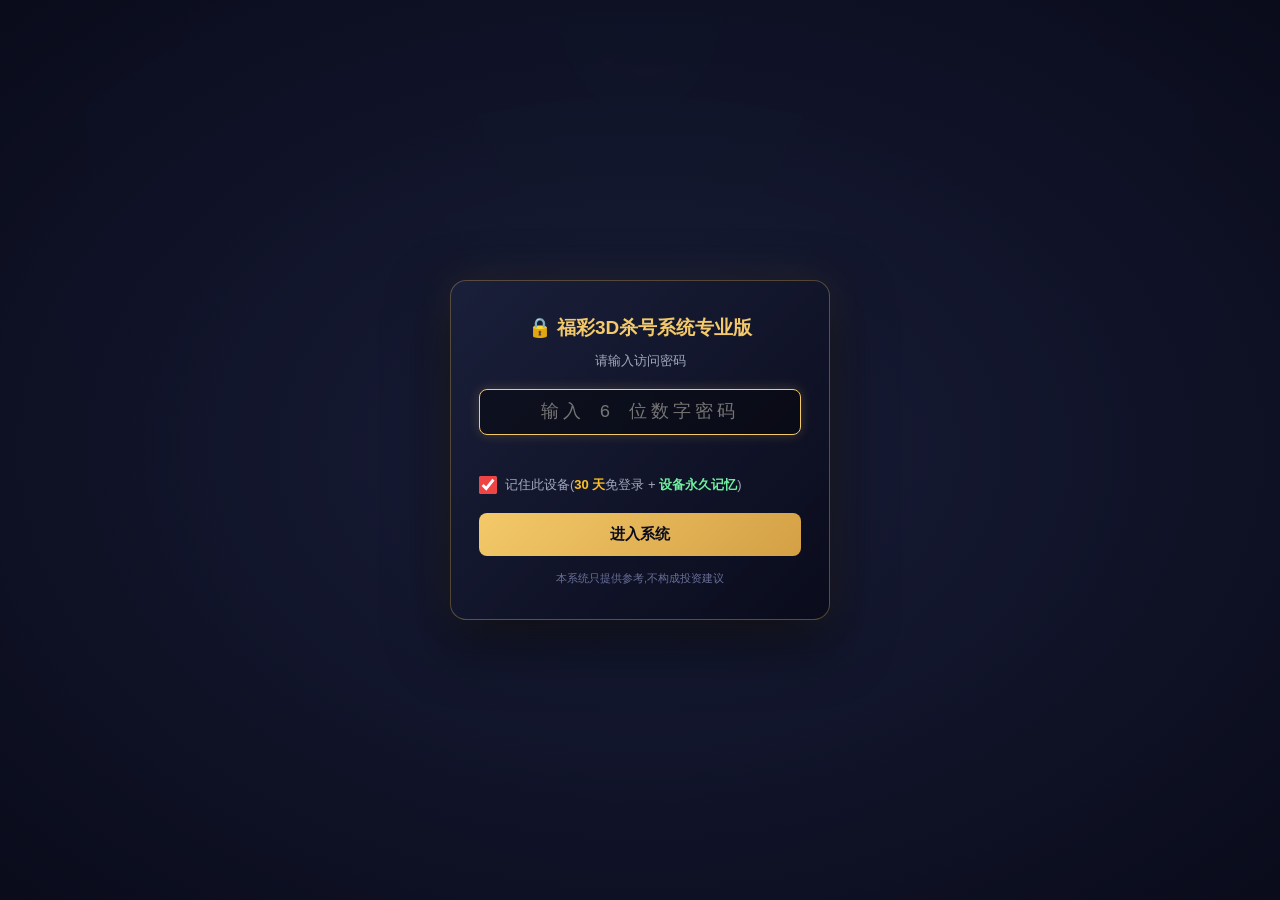
<file: fucai3d-netlify (13)/fucai3d/index.html>
<!DOCTYPE html>
<html lang="zh-CN">
<head>
  <meta charset="UTF-8">
  <meta name="viewport" content="width=device-width, initial-scale=1.0">
  <script>console.log('[v5.8.17-fix] main.js?v=5.8.17 loaded, sw unregister active')</script>
<title>福彩3D 杀号系统专业版</title>
  <!-- v5.8.12 优化:内联关键 CSS(秒开,无白屏) -->
  <style>
    body { background: #0a0e1a; color: #e8e8f0; margin: 0; font-family: -apple-system, BlinkMacSystemFont, 'PingFang SC', sans-serif; }
    .skel { padding: 60px 20px; text-align: center; color: #a0a0b0; font-size: 14px; }
    .skel-spinner { display: inline-block; width: 24px; height: 24px; border: 2px solid #2a3046; border-top-color: #f3c969; border-radius: 50%; animation: spin 0.8s linear infinite; vertical-align: middle; margin-right: 8px; }
    @keyframes spin { to { transform: rotate(360deg); } }
  </style>
  <!-- 关键 CSS 预加载(秒开) -->
  <link rel="preload" href="css/style.css" as="style">
  <link rel="stylesheet" href="css/style.css">
  <!-- 关键 JS 预加载(defer 不阻塞,先下载) -->
  <link rel="preload" href="js/main.js?v=5.8.17" as="script">
  <link rel="preload" href="js/data.js" as="script">
  <!-- 字体/其他 preload 可加 -->
  <link rel="manifest" href="/manifest.json">
  <link rel="icon" type="image/svg+xml" href="/icon.svg">
  <link rel="apple-touch-icon" href="/icon.svg">
  <meta name="theme-color" content="#0a0e1a">
  <meta name="description" content="福彩3D 智能杀号专业版系统,综合 15 个通杀公式 + 定位杀码 + 胆码 + 二码组合 + 组三组六 + 倒计时">
</head>
<body>
  <div id="app"><div class="skel"><span class="skel-spinner"></span>加载中...</div></div>
  <script>window.FUcaiPageRole = 'main';
  // v5.7.1:主链接看到 URL 带 ?token= → 自动跳转副链接(防止旧版生成的错误 URL 失效)
  (function() {
    var t = new URLSearchParams(window.location.search).get('token');
    if (t && /^vip-/.test(t)) {
      var p = location.pathname.replace(/\/index\.html?$/i, '').replace(/\/?$/, '/');
      location.replace(location.origin + p + 'sub.html?token=' + encodeURIComponent(t));
      return;
    }
  })();
  // 全局错误捕获:JS 出错时直接显示在页面上 + 详细堆栈
  function showError(e, label) {
    var app = document.getElementById('app');
    if (!app) return;
    var stack = (e.error && e.error.stack) || e.stack || '';
    app.innerHTML = '<div style="padding:40px 20px;color:#ff5060;font-family:monospace;font-size:12px;line-height:1.6;max-width:900px;margin:40px auto;background:rgba(255,80,96,.08);border:1px solid rgba(255,80,96,.3);border-radius:8px;word-break:break-all;white-space:pre-wrap;">❌ JS 错误' + (label ? ' ['+label+']' : '') + '\n\n消息: ' + (e.message || '未知') + '\n位置: ' + (e.filename || '') + ':' + (e.lineno || 0) + ':' + (e.colno || 0) + '\n\n堆栈:\n' + stack + '\n\n请按 Cmd+Shift+R (Mac) / Ctrl+Shift+R (Win) 强刷';
  }
  // 忽略"Script error" — 这是浏览器对跨源 JS 错误的隐藏显示,通常无害(扩展/广告/CSP)
  // 只显示真实错误
  function isUsefulError(e) {
    var msg = (e && e.message) || '';
    if (msg === 'Script error.') return false;
    if (msg === 'Script error') return false;
    return true;
  }
  window.addEventListener('error', function(e) { if (isUsefulError(e)) showError(e, 'window.error'); });
  window.addEventListener('unhandledrejection', function(e) {
    var reason = e.reason;
    var msg = (reason && (reason.message || reason)) || '';
    if (msg === 'Script error.') return;  // 跨源 promise rejection
    showError({message: String(msg), stack: reason && reason.stack}, 'promise');
  });
  // 包装 console.error 也捕获(忽略 Script error)
  var _origConsoleError = console.error;
  console.error = function() {
    _origConsoleError.apply(console, arguments);
    try {
      var args = Array.from(arguments);
      var combined = args.join(' ');
      if (combined === 'Script error.' || combined === 'Script error') return;
      showError({message: combined}, 'console.error');
    } catch(_) {}
  };
  </script>
  <script defer src="js/data.js"></script>
  <script defer src="js/formulas.js"></script>
  <script defer src="js/auth.js"></script>
  <script defer src="js/countdown.js"></script>
  <script defer src="js/dataFetcher.js"></script>
  <script defer src="js/netlifyBackend.js"></script>
  <script defer src="js/tokenAuth.js"></script>
  <script defer src="js/latest.js"></script>
  <script defer src="js/autoUpdater.js"></script>
  <script defer src="js/myBets.js"></script>
  <script defer src="js/main.js?v=5.8.17"></script>
  <script>
    // v5.7.8v:用 DOMContentLoaded 替代直接调,等所有 defer JS 加载完再 boot
    document.addEventListener('DOMContentLoaded', function() {
      if (window.FucaiMain && window.FucaiMain.boot) {
        window.FucaiMain.boot();
      } else {
        console.error('FucaiMain 未加载');
      }
    });
  </script>
  <script>
    // v5.8.17:清旧 SW + cache,但只清一次(用 localStorage 标记防无限 reload)
    if ('serviceWorker' in navigator && !localStorage.getItem('sw_cleaned_v9')) {
      localStorage.setItem('sw_cleaned_v9', '1');
      navigator.serviceWorker.getRegistrations().then(function(rs) {
        rs.forEach(function(r) { r.unregister(); });
      });
      if (window.caches) {
        caches.keys().then(function(ks) {
          ks.forEach(function(k) { caches.delete(k); });
          setTimeout(function() { location.reload(); }, 500);
        });
      }
    }
    // v5.7.9:注册新 Service Worker(PWA 离线缓存)
    if ('serviceWorker' in navigator) {
      window.addEventListener('load', function() {
        navigator.serviceWorker.register('/service-worker.js?v=5.8.17').then(function(reg) {
          console.log('[PWA] Service Worker 注册成功,scope:', reg.scope);
        }).catch(function(err) {
          console.warn('[PWA] Service Worker 注册失败:', err);
        });
      });
    }
  </script>
</body>
</html>
</file>
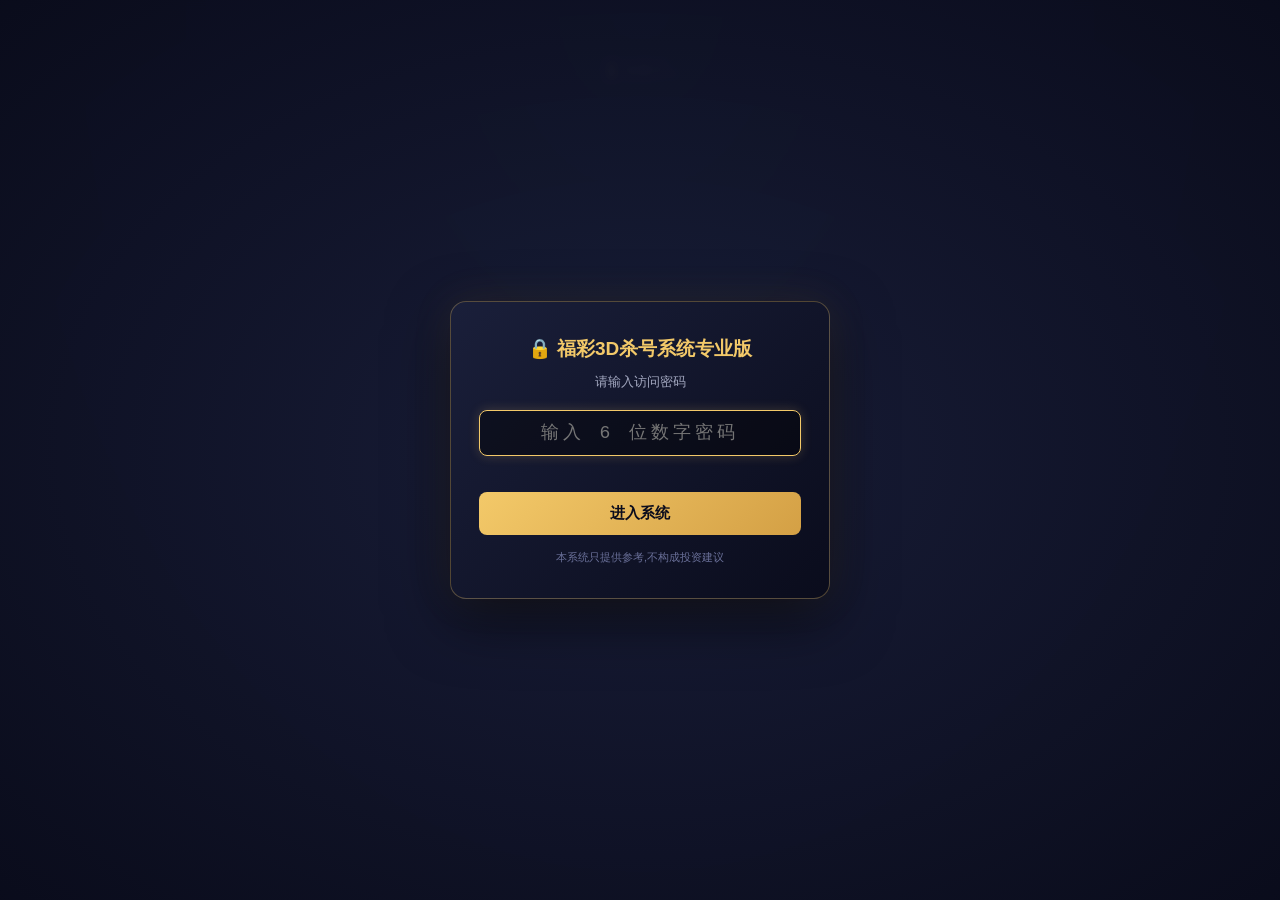
<file: fucai3d-netlify (13)/fucai3d/fucai3d-netlify (1)/fucai3d/index.html>
<!DOCTYPE html>
<html lang="zh-CN">
<head>
  <meta charset="UTF-8">
  <meta name="viewport" content="width=device-width, initial-scale=1.0">
  <title>福彩3D 杀号系统专业版</title>
  <link rel="stylesheet" href="css/style.css">
  <meta name="description" content="福彩3D 智能杀号专业版系统,综合 15 个通杀公式 + 定位杀码 + 胆码 + 二码组合 + 组三组六 + 倒计时">
</head>
<body>
  <div id="app"><div style="padding:60px 20px;text-align:center;color:#a0a0b0;font-size:14px;">⏳ 加载中...</div></div>
  <script>window.FUcaiPageRole = 'main';
  // v5.7.1:主链接看到 URL 带 ?token= → 自动跳转副链接(防止旧版生成的错误 URL 失效)
  (function() {
    var t = new URLSearchParams(window.location.search).get('token');
    if (t && /^vip-/.test(t)) {
      var p = location.pathname.replace(/\/index\.html?$/i, '').replace(/\/?$/, '/');
      location.replace(location.origin + p + 'sub.html?token=' + encodeURIComponent(t));
      return;
    }
  })();
  // 全局错误捕获:JS 出错时直接显示在页面上 + 详细堆栈
  function showError(e, label) {
    var app = document.getElementById('app');
    if (!app) return;
    var stack = (e.error && e.error.stack) || e.stack || '';
    app.innerHTML = '<div style="padding:40px 20px;color:#ff5060;font-family:monospace;font-size:12px;line-height:1.6;max-width:900px;margin:40px auto;background:rgba(255,80,96,.08);border:1px solid rgba(255,80,96,.3);border-radius:8px;word-break:break-all;white-space:pre-wrap;">❌ JS 错误' + (label ? ' ['+label+']' : '') + '\n\n消息: ' + (e.message || '未知') + '\n位置: ' + (e.filename || '') + ':' + (e.lineno || 0) + ':' + (e.colno || 0) + '\n\n堆栈:\n' + stack + '\n\n请按 Cmd+Shift+R (Mac) / Ctrl+Shift+R (Win) 强刷';
  }
  window.addEventListener('error', function(e) { showError(e, 'window.error'); });
  window.addEventListener('unhandledrejection', function(e) { showError({message: e.reason, stack: e.reason && e.reason.stack}, 'promise'); });
  // 包装 console.error 也捕获
  var _origConsoleError = console.error;
  console.error = function() { _origConsoleError.apply(console, arguments); try { showError({message: Array.from(arguments).join(' ')}, 'console.error'); } catch(_) {} };
  </script>
  <script src="js/data.js"></script>
  <script src="js/formulas.js"></script>
  <script src="js/auth.js"></script>
  <script src="js/countdown.js"></script>
  <script src="js/dataFetcher.js"></script>
  <script src="js/netlifyBackend.js"></script>
  <script src="js/tokenAuth.js"></script>
  <script src="js/latest.js"></script>
  <script src="js/autoUpdater.js"></script>
  <script src="js/myBets.js"></script>
  <script src="js/main.js"></script>
  <script>FucaiMain.boot();</script>
</body>
</html>
</file>
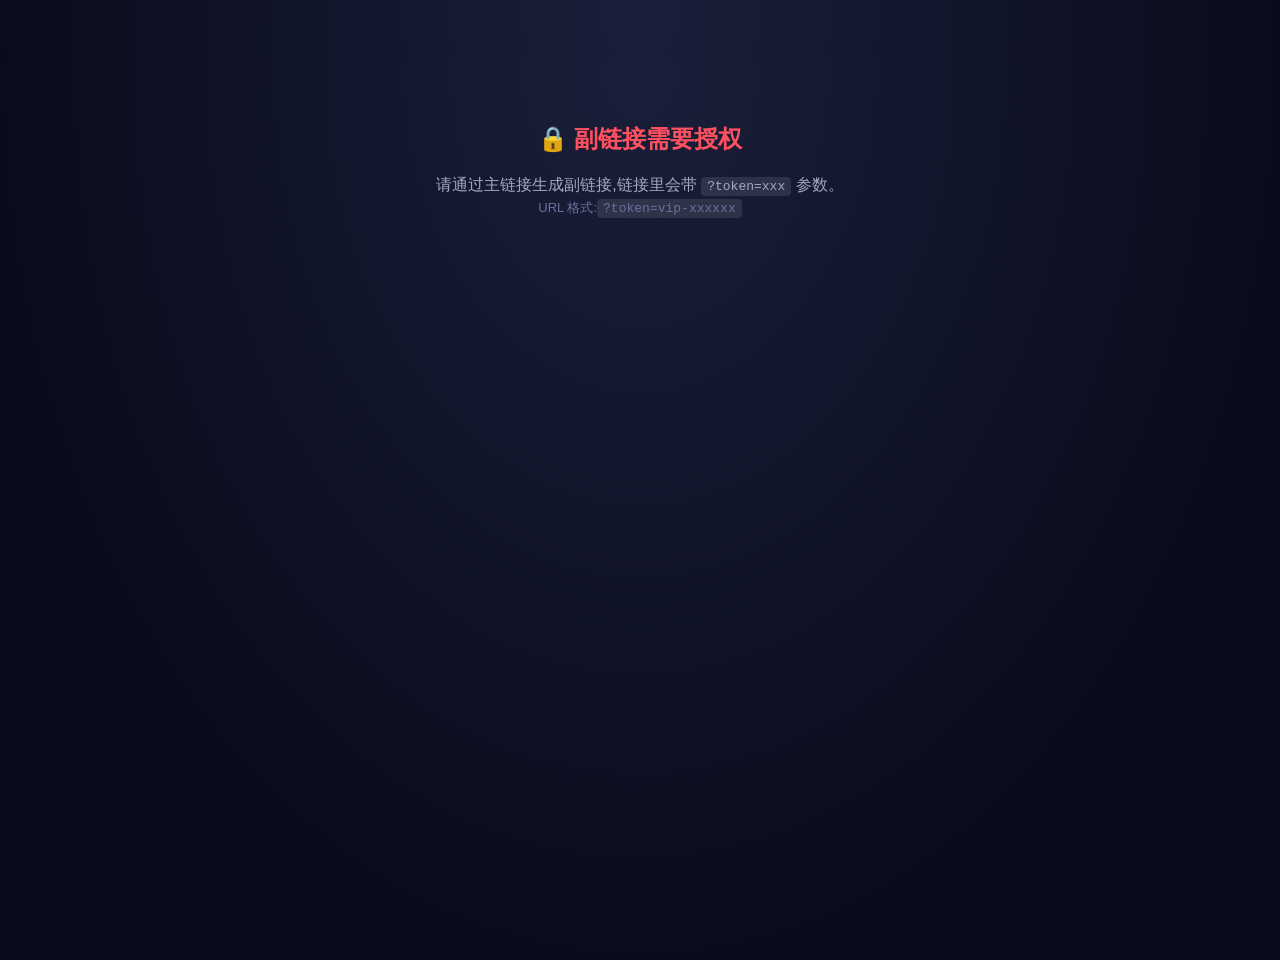
<file: fucai3d-netlify (13)/fucai3d/sub.html>
<!DOCTYPE html>
<html lang="zh-CN">
<head>
  <meta charset="UTF-8">
  <meta name="viewport" content="width=device-width, initial-scale=1.0">
  <title>福彩3D 智能杀号专业版系统 · 副链接</title>
  <!-- v5.8.12 优化:内联关键 CSS(秒开,无白屏) -->
  <style>
    body { background: #0a0e1a; color: #e8e8f0; margin: 0; font-family: -apple-system, BlinkMacSystemFont, 'PingFang SC', sans-serif; }
    .skel { padding: 60px 20px; text-align: center; color: #a0a0b0; font-size: 14px; }
    .skel-spinner { display: inline-block; width: 24px; height: 24px; border: 2px solid #2a3046; border-top-color: #f3c969; border-radius: 50%; animation: spin 0.8s linear infinite; vertical-align: middle; margin-right: 8px; }
    @keyframes spin { to { transform: rotate(360deg); } }
  </style>
  <!-- 关键 CSS 预加载(秒开) -->
  <link rel="preload" href="css/style.css" as="style">
  <link rel="stylesheet" href="css/style.css">
  <!-- 关键 JS 预加载 -->
  <link rel="preload" href="js/main.js?v=5.8.17" as="script">
  <link rel="preload" href="js/data.js" as="script">
  <link rel="manifest" href="/manifest.json">
  <link rel="icon" type="image/svg+xml" href="/icon.svg">
  <link rel="apple-touch-icon" href="/icon.svg">
  <meta name="theme-color" content="#0a0e1a">
  <meta name="description" content="福彩3D 智能杀号专业版系统(副链接,功能一致 · 不含分享)">
</head>
<body>
  <div id="app"><div class="skel"><span class="skel-spinner"></span>加载中...</div></div>
  <script>window.FUcaiPageRole = 'sub';
  // 忽略"Script error" — 这是浏览器对跨源 JS 错误的隐藏显示,通常无害(扩展/广告/CSP)
  function _isUsefulErr(e) {
    var msg = (e && e.message) || '';
    return msg !== 'Script error.' && msg !== 'Script error';
  }
  window.addEventListener('error', function(e) {
    if (!_isUsefulErr(e)) return;
    var app = document.getElementById('app');
    if (app) app.innerHTML = '<div style="padding:40px 20px;color:#ff5060;font-family:monospace;font-size:13px;line-height:1.7;max-width:800px;margin:0 auto;background:rgba(255,80,96,.1);border:1px solid rgba(255,80,96,.3);border-radius:8px;margin-top:40px;">❌ JS 错误<br><br>' +
      '<b>' + (e.message || '未知错误') + '</b><br>' +
      '<span style="color:#888;">' + (e.filename || '') + ':' + (e.lineno || '') + ':' + (e.colno || '') + '</span><br><br>' +
      '请按 Ctrl+Shift+R (Win) / Cmd+Shift+R (Mac) 强制刷新缓存</div>';
  });
  </script>
  <script defer src="js/data.js"></script>
  <script defer src="js/formulas.js"></script>
  <script defer src="js/auth.js"></script>
  <script defer src="js/countdown.js"></script>
  <script defer src="js/dataFetcher.js"></script>
  <script defer src="js/netlifyBackend.js"></script>
  <script defer src="js/tokenAuth.js"></script>
  <script defer src="js/latest.js"></script>
  <script defer src="js/autoUpdater.js"></script>
  <script defer src="js/myBets.js"></script>
  <script defer src="js/main.js?v=5.8.17"></script>
  <script>
    // v5.7.8v:用 DOMContentLoaded 等所有 defer JS 加载完
    document.addEventListener('DOMContentLoaded', function() {
    // v5.7.5:副链接 token 验证(异步 GitHub 验证)
    (async function() {
      var token = window.FucaiTokenAuth.getTokenFromUrl();
      if (!token) {
        document.getElementById('app').innerHTML =
          '<div style="padding:60px 20px;text-align:center;color:#ff5060;max-width:600px;margin:60px auto;">' +
          '<h2 style="margin:0 0 14px;">🔒 副链接需要授权</h2>' +
          '<p style="color:var(--text-2);line-height:1.7;">请通过主链接生成副链接,链接里会带 <code style="background:rgba(255,255,255,.1);padding:2px 6px;border-radius:4px;">?token=xxx</code> 参数。</p>' +
          '<p style="color:var(--text-3);font-size:13px;">URL 格式:<code style="background:rgba(255,255,255,.1);padding:2px 6px;border-radius:4px;">?token=vip-xxxxxx</code></p>' +
          '</div>';
        return;
      }
      var result = await window.FucaiTokenAuth.verifyTokenAsync(token);
      if (!result.ok) {
        document.getElementById('app').innerHTML =
          '<div style="padding:60px 20px;text-align:center;color:#ff5060;max-width:600px;margin:60px auto;">' +
          '<h2 style="margin:0 0 14px;">❌ 副链接无法访问</h2>' +
          '<p style="color:#ff5060;font-size:18px;font-weight:bold;margin:14px 0;">' + result.reason + '</p>' +
          '<p style="color:var(--text-3);font-size:12px;">如有问题请联系主链接所有者。</p>' +
          '</div>';
        return;
      }
      // 验证通过,继续 boot(这会启动 autoUpdater,实时更新数据)
      FucaiMain.boot();
    })();
    });  // DOMContentLoaded 结束
  </script>
  <script>
    // v5.8.17:清旧 SW + cache,但只清一次(用 localStorage 标记防无限 reload)
    if ('serviceWorker' in navigator && !localStorage.getItem('sw_cleaned_v9')) {
      localStorage.setItem('sw_cleaned_v9', '1');
      navigator.serviceWorker.getRegistrations().then(function(rs) {
        rs.forEach(function(r) { r.unregister(); });
      });
      if (window.caches) {
        caches.keys().then(function(ks) {
          ks.forEach(function(k) { caches.delete(k); });
          setTimeout(function() { location.reload(); }, 500);
        });
      }
    }
    // v5.7.9:注册新 Service Worker
    if ('serviceWorker' in navigator) {
      window.addEventListener('load', function() {
        navigator.serviceWorker.register('/service-worker.js?v=5.8.17').then(function(reg) {
          console.log('[PWA] Service Worker 注册成功,scope:', reg.scope);
        }).catch(function(err) {
          console.warn('[PWA] Service Worker 注册失败:', err);
        });
      });
    }
  </script>
</body>
</html>
</file>
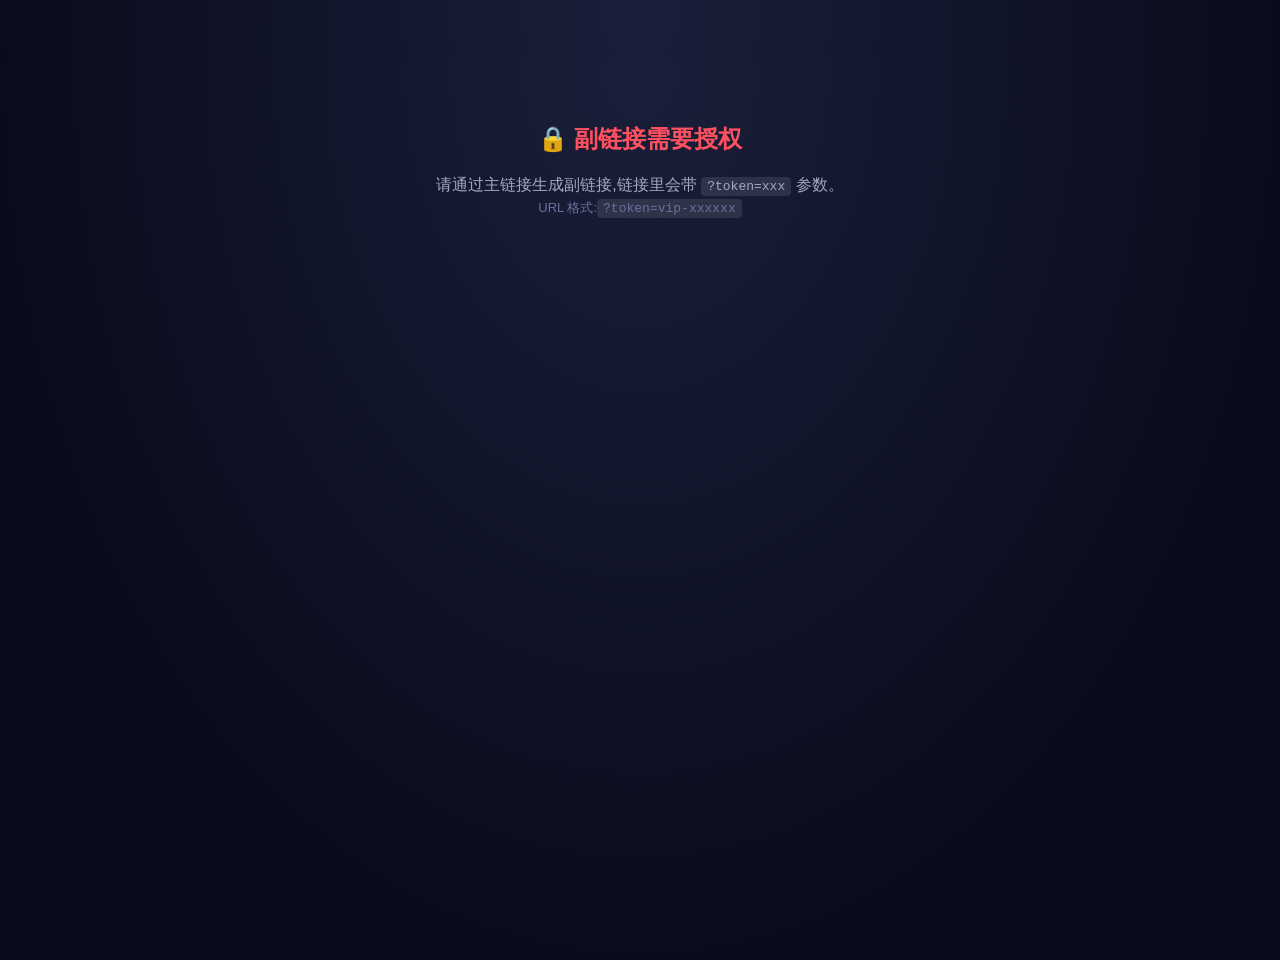
<file: fucai3d-netlify (13)/fucai3d/fucai3d-netlify (1)/fucai3d/sub.html>
<!DOCTYPE html>
<html lang="zh-CN">
<head>
  <meta charset="UTF-8">
  <meta name="viewport" content="width=device-width, initial-scale=1.0">
  <title>福彩3D 智能杀号专业版系统 · 副链接</title>
  <link rel="stylesheet" href="css/style.css">
  <meta name="description" content="福彩3D 智能杀号专业版系统(副链接,功能一致 · 不含分享)">
</head>
<body>
  <div id="app"><div style="padding:60px 20px;text-align:center;color:#a0a0b0;font-size:14px;">⏳ 加载中...</div></div>
  <script>window.FUcaiPageRole = 'sub';
  window.addEventListener('error', function(e) {
    var app = document.getElementById('app');
    if (app) app.innerHTML = '<div style="padding:40px 20px;color:#ff5060;font-family:monospace;font-size:13px;line-height:1.7;max-width:800px;margin:0 auto;background:rgba(255,80,96,.1);border:1px solid rgba(255,80,96,.3);border-radius:8px;margin-top:40px;">❌ JS 错误<br><br>' +
      '<b>' + (e.message || '未知错误') + '</b><br>' +
      '<span style="color:#888;">' + (e.filename || '') + ':' + (e.lineno || '') + ':' + (e.colno || '') + '</span><br><br>' +
      '请按 Ctrl+Shift+R (Win) / Cmd+Shift+R (Mac) 强制刷新缓存</div>';
  });
  </script>
  <script src="js/data.js"></script>
  <script src="js/formulas.js"></script>
  <script src="js/auth.js"></script>
  <script src="js/countdown.js"></script>
  <script src="js/dataFetcher.js"></script>
  <script src="js/netlifyBackend.js"></script>
  <script src="js/tokenAuth.js"></script>
  <script src="js/latest.js"></script>
  <script src="js/autoUpdater.js"></script>
  <script src="js/myBets.js"></script>
  <script src="js/main.js"></script>
  <script>
    // v5.7.5:副链接 token 验证(异步 GitHub 验证)
    (async function() {
      var token = window.FucaiTokenAuth.getTokenFromUrl();
      if (!token) {
        document.getElementById('app').innerHTML =
          '<div style="padding:60px 20px;text-align:center;color:#ff5060;max-width:600px;margin:60px auto;">' +
          '<h2 style="margin:0 0 14px;">🔒 副链接需要授权</h2>' +
          '<p style="color:var(--text-2);line-height:1.7;">请通过主链接生成副链接,链接里会带 <code style="background:rgba(255,255,255,.1);padding:2px 6px;border-radius:4px;">?token=xxx</code> 参数。</p>' +
          '<p style="color:var(--text-3);font-size:13px;">URL 格式:<code style="background:rgba(255,255,255,.1);padding:2px 6px;border-radius:4px;">?token=vip-xxxxxx</code></p>' +
          '</div>';
        return;
      }
      var result = await window.FucaiTokenAuth.verifyTokenAsync(token);
      if (!result.ok) {
        document.getElementById('app').innerHTML =
          '<div style="padding:60px 20px;text-align:center;color:#ff5060;max-width:600px;margin:60px auto;">' +
          '<h2 style="margin:0 0 14px;">❌ 副链接无法访问</h2>' +
          '<p style="color:#ff5060;font-size:18px;font-weight:bold;margin:14px 0;">' + result.reason + '</p>' +
          '<p style="color:var(--text-3);font-size:12px;">如有问题请联系主链接所有者。</p>' +
          '</div>';
        return;
      }
      // 验证通过,继续 boot(这会启动 autoUpdater,实时更新数据)
      FucaiMain.boot();
    })();
  </script>
</body>
</html>
</file>
<file: fucai3d-netlify (13)/fucai3d/css/style.css>
/* ============================================
   福彩3D 智能杀号专业版系统
   v3 - 多主题 + 多策略 + 定位复式
   ============================================ */

/* ─── 主题变量(默认烫金) ─── */
:root, body.theme-gold {
  --bg-1: #1a1f3a;
  --bg-2: #0a0c1c;
  --bg-grad-1: #1a1f3a;
  --bg-grad-2: #0a0c1c;
  --accent: #f3c969;
  --accent-2: #d4a045;
  --accent-grad: linear-gradient(135deg, #f3c969 0%, #d4a045 100%);
  --text: #e8eaf2;
  --text-2: #a3a8c0;
  --text-3: #6a7099;
  --border: rgba(255,255,255,0.08);
  --kill: #ff6b6b;
  --kill-2: #ff8585;
  --dan: #6ef09e;
  --dan-2: #2dba6d;
  --warn: #f3c969;
}

/* 蓝白 */
body.theme-blue {
  --bg-1: #0f1d3a;
  --bg-2: #061026;
  --bg-grad-1: #0f1d3a;
  --bg-grad-2: #061026;
  --accent: #5fa8ff;
  --accent-2: #4a8cdb;
  --accent-grad: linear-gradient(135deg, #5fa8ff 0%, #4a8cdb 100%);
}

/* 红金喜庆 */
body.theme-red {
  --bg-1: #2a0a14;
  --bg-2: #15030a;
  --bg-grad-1: #2a0a14;
  --bg-grad-2: #15030a;
  --accent: #ff5060;
  --accent-2: #d83040;
  --accent-grad: linear-gradient(135deg, #ff5060 0%, #d83040 100%);
}

/* 紫黑科技 */
body.theme-purple {
  --bg-1: #1a0d2a;
  --bg-2: #0a0518;
  --bg-grad-1: #1a0d2a;
  --bg-grad-2: #0a0518;
  --accent: #b070ff;
  --accent-2: #8a4ddb;
  --accent-grad: linear-gradient(135deg, #b070ff 0%, #8a4ddb 100%);
}

/* 绿金清新 */
body.theme-green {
  --bg-1: #0a2a1a;
  --bg-2: #051810;
  --bg-grad-1: #0a2a1a;
  --bg-grad-2: #051810;
  --accent: #50d090;
  --accent-2: #3aae70;
  --accent-grad: linear-gradient(135deg, #50d090 0%, #3aae70 100%);
}

* { box-sizing: border-box; margin: 0; padding: 0; }

html, body {
  background: radial-gradient(ellipse at top, var(--bg-1) 0%, var(--bg-2) 70%);
  color: var(--text);
  font-family: -apple-system, BlinkMacSystemFont, "PingFang SC", "Microsoft YaHei",
               "Helvetica Neue", Arial, sans-serif;
  min-height: 100vh;
  line-height: 1.55;
  -webkit-font-smoothing: antialiased;
  transition: background 0.3s;
}

a { color: var(--accent); text-decoration: none; }
a:hover { text-decoration: underline; }

.container {
  max-width: 1100px;
  margin: 0 auto;
  padding: 24px 18px 80px;
}

/* ============== 顶部 ============== */
.topbar {
  display: flex;
  justify-content: space-between;
  align-items: center;
  padding: 14px 18px;
  background: rgba(255, 255, 255, 0.03);
  border: 1px solid var(--border);
  border-radius: 12px;
  margin-bottom: 22px;
  backdrop-filter: blur(8px);
}
.brand {
  font-size: 19px;
  font-weight: 700;
  background: var(--accent-grad);
  -webkit-background-clip: text;
  -webkit-text-fill-color: transparent;
  letter-spacing: 0.5px;
}
.topbar-right { display: flex; align-items: center; gap: 12px; }
.tag {
  font-size: 12px;
  padding: 4px 10px;
  border-radius: 999px;
  background: rgba(255, 255, 255, 0.05);
  color: var(--text-2);
  border: 1px solid var(--border);
}

/* ============== 主题切换器 ============== */
.theme-switch {
  display: flex; gap: 6px;
  padding: 4px 8px;
  background: rgba(0,0,0,0.2);
  border-radius: 999px;
  align-items: center;
}
.theme-dot {
  width: 18px; height: 18px;
  border-radius: 50%;
  background: var(--dot);
  border: 2px solid transparent;
  cursor: pointer;
  padding: 0;
  transition: all 0.18s;
  box-shadow: 0 1px 4px rgba(0,0,0,0.4);
}
.theme-dot:hover { transform: scale(1.15); }
.theme-dot.active {
  border-color: #fff;
  box-shadow: 0 0 0 2px var(--dot), 0 0 8px var(--dot);
}

/* ============== Hero ============== */
.hero {
  background: linear-gradient(135deg, rgba(255, 255, 255, 0.04) 0%, rgba(255, 255, 255, 0.01) 100%);
  border: 1px solid var(--border);
  border-radius: 16px;
  padding: 22px;
  margin-bottom: 22px;
  position: relative;
  overflow: hidden;
}
.hero::before {
  content: '';
  position: absolute;
  top: -50%; right: -10%;
  width: 320px; height: 320px;
  background: radial-gradient(circle, color-mix(in srgb, var(--accent) 18%, transparent) 0%, transparent 70%);
  pointer-events: none;
}
.hero-row1 { display: flex; justify-content: space-between; align-items: center; margin-bottom: 14px; flex-wrap: wrap; gap: 8px; }
.hero-period { font-size: 13px; color: var(--text-2); }
.hero-period strong { color: var(--accent); font-size: 15px; margin-left: 4px; }

.balls { display: flex; gap: 12px; align-items: center; flex-wrap: wrap; }
.ball {
  width: 56px; height: 56px;
  border-radius: 50%;
  background: var(--accent-grad);
  display: flex; align-items: center; justify-content: center;
  font-size: 26px; font-weight: 800;
  color: var(--bg-2);
  box-shadow: 0 4px 14px color-mix(in srgb, var(--accent) 35%, transparent), inset 0 -3px 6px rgba(0,0,0,0.2);
  font-family: 'Courier New', monospace;
}

.hero-stats { display: flex; gap: 18px; margin-top: 14px; flex-wrap: wrap; font-size: 13px; color: var(--text-2); }
.hero-stats span strong { color: var(--text); margin-left: 4px; }

/* ============== 倒计时 ============== */
.countdown {
  background: linear-gradient(90deg, color-mix(in srgb, var(--accent) 12%, transparent) 0%, color-mix(in srgb, var(--accent-2) 8%, transparent) 100%);
  border: 1px solid color-mix(in srgb, var(--accent) 30%, transparent);
  border-radius: 12px;
  padding: 14px 18px;
  margin-bottom: 22px;
  display: flex; align-items: center; justify-content: space-between; flex-wrap: wrap; gap: 10px;
}
.countdown-text { font-size: 14px; color: var(--text-2); }
.countdown-text strong { color: var(--accent); }
.countdown-time {
  font-family: 'Courier New', monospace;
  font-size: 22px; font-weight: 700;
  color: var(--accent);
  letter-spacing: 1px;
}
.countdown.drawn .countdown-time { color: var(--dan); }

/* ============== 区块通用 ============== */
.block {
  background: rgba(255, 255, 255, 0.03);
  border: 1px solid var(--border);
  border-radius: 14px;
  padding: 20px;
  margin-bottom: 18px;
}
.block-title {
  font-size: 16px; font-weight: 700;
  display: flex; align-items: center; gap: 8px;
  margin-bottom: 14px;
  color: var(--accent);
}
.block-title .badge {
  font-size: 11px; padding: 2px 8px; border-radius: 6px;
  background: color-mix(in srgb, var(--accent) 15%, transparent);
  color: var(--accent);
  font-weight: 500;
}

/* ============== 数据条 ============== */
.data-bar { padding: 14px 18px; margin-bottom: 18px; }
.data-bar-inner { display: flex; justify-content: space-between; align-items: center; flex-wrap: wrap; gap: 10px; }
.data-bar-text { font-size: 13px; color: var(--dan); }

/* ============== Tab 栏 ============== */
.tab-bar {
  display: grid;
  grid-template-columns: 1fr 1fr 1fr;
  gap: 10px;
  margin-bottom: 18px;
}
.tab-btn {
  background: rgba(255, 255, 255, 0.03);
  border: 1px solid var(--border);
  border-radius: 12px;
  padding: 14px 12px;
  text-align: center;
  cursor: pointer;
  transition: all 0.18s;
  user-select: none;
}
.tab-btn:hover { background: color-mix(in srgb, var(--accent) 8%, transparent); transform: translateY(-1px); }
.tab-btn.active {
  background: linear-gradient(135deg, color-mix(in srgb, var(--accent) 15%, transparent) 0%, color-mix(in srgb, var(--accent-2) 8%, transparent) 100%);
  border-color: color-mix(in srgb, var(--accent) 50%, transparent);
  box-shadow: 0 4px 16px color-mix(in srgb, var(--accent) 18%, transparent);
}
.tab-icon { font-size: 24px; margin-bottom: 4px; }
.tab-label { font-size: 15px; font-weight: 700; color: var(--accent); }
.tab-sub { font-size: 11px; color: var(--text-2); margin-top: 2px; }

/* ============== 杀号池 / 胆码池 三栏 ============== */
.pool-grid {
  display: grid;
  grid-template-columns: 1fr 1fr 1fr;
  gap: 12px;
  margin-bottom: 14px;
}
@media (max-width: 760px) { .pool-grid { grid-template-columns: 1fr; } }
.pool-col {
  background: rgba(255, 255, 255, 0.03);
  border: 1px solid var(--border);
  border-radius: 10px;
  padding: 14px;
}
.pool-col h4 {
  font-size: 14px;
  margin-bottom: 10px;
  display: flex; align-items: center; gap: 6px;
}
.pool-col h4 .dot { width: 8px; height: 8px; border-radius: 50%; background: var(--accent); }
.pool-meta { margin-left: auto; font-size: 11px; color: var(--text-3); font-weight: 400; }
.pool-row { display: flex; align-items: flex-start; gap: 8px; margin-bottom: 6px; }
.pool-label { font-size: 12px; color: var(--text-2); min-width: 56px; padding-top: 4px; }
.pool-codes { display: flex; flex-wrap: wrap; gap: 5px; flex: 1; }

.kill-code {
  display: inline-flex; align-items: center; justify-content: center;
  min-width: 32px; height: 28px;
  padding: 0 8px;
  background: rgba(255, 107, 107, 0.18);
  border: 1px solid rgba(255, 107, 107, 0.4);
  color: var(--kill-2);
  border-radius: 6px;
  font-family: 'Courier New', monospace;
  font-weight: 700;
  font-size: 14px;
}
.kill-code sup { font-size: 9px; margin-left: 2px; color: var(--kill); font-weight: 500; }
.kill-code.hot {
  background: rgba(255, 107, 107, 0.55);
  border: 2px solid #ff8d8d;
  color: #fff;
  box-shadow: 0 0 12px rgba(255, 107, 107, 0.7), inset 0 0 6px rgba(255, 141, 141, 0.4);
  font-weight: 900;
  position: relative;
}
.kill-code.hot::after {
  content: "⭐";
  position: absolute;
  top: -8px;
  right: -8px;
  font-size: 11px;
  background: #ff6b6b;
  border-radius: 50%;
  width: 16px;
  height: 16px;
  display: flex;
  align-items: center;
  justify-content: center;
  box-shadow: 0 2px 4px rgba(0,0,0,.4);
}
.kill-code.mid {
  background: rgba(243, 201, 105, 0.18);
  border-color: rgba(243, 201, 105, 0.5);
  color: #f3c969;
  font-weight: 800;
}
.kill-code.add {
  background: rgba(255, 255, 255, 0.05);
  border-color: rgba(255, 255, 255, 0.12);
  color: #c8b890;
}

.empty-tag { font-size: 12px; color: var(--text-3); }

.pool-highlight {
  margin-top: 10px; padding: 10px 14px;
  background: color-mix(in srgb, var(--kill) 10%, transparent);
  border: 1px dashed color-mix(in srgb, var(--kill) 30%, transparent);
  border-radius: 8px;
  font-size: 13px; color: var(--kill-2);
}

.pool-extra {
  display: grid;
  grid-template-columns: 1fr 1fr;
  gap: 14px;
  margin-top: 14px;
  padding-top: 14px;
  border-top: 1px dashed var(--border);
}
@media (max-width: 760px) { .pool-extra { grid-template-columns: 1fr; } }
.extra-col { font-size: 13px; }
.extra-label { color: var(--text-2); margin-bottom: 6px; font-size: 12px; }

/* 胆码池中每条候选 */
.dan-pool-list { display: flex; flex-direction: column; gap: 6px; }
.dan-pool-item {
  display: flex; align-items: center; gap: 10px;
  padding: 6px 10px;
  background: color-mix(in srgb, var(--dan) 8%, transparent);
  border: 1px solid color-mix(in srgb, var(--dan) 20%, transparent);
  border-radius: 6px;
}
.dan-pool-ball {
  width: 32px; height: 32px;
  border-radius: 50%;
  background: radial-gradient(circle at 30% 30%, var(--dan), var(--dan-2));
  color: var(--bg-2); font-weight: 800; font-size: 16px;
  display: flex; align-items: center; justify-content: center;
  font-family: 'Courier New', monospace;
  box-shadow: 0 2px 6px color-mix(in srgb, var(--dan) 30%, transparent);
  flex-shrink: 0;
}
.dan-pool-src { font-size: 11px; color: var(--text-2); flex: 1; line-height: 1.4; }

/* ============== 智能选号区 ============== */
.sub-section {
  margin-top: 16px;
  padding: 14px;
  background: rgba(0, 0, 0, 0.2);
  border-radius: 10px;
  border: 1px solid var(--border);
}
.sub-section:first-of-type { margin-top: 0; }
.sub-section-title {
  font-size: 13px; font-weight: 700;
  color: var(--accent);
  margin-bottom: 10px;
  display: flex; align-items: center; gap: 6px;
}

.pick-options { /* 兼容旧类名,内容已用 sub-section 替代 */ }

/* 策略多选 */
.check-grid {
  display: grid;
  grid-template-columns: 1fr 1fr;
  gap: 10px;
}
@media (max-width: 640px) { .check-grid { grid-template-columns: 1fr; } }
.check-card {
  display: flex; align-items: center; gap: 10px;
  padding: 12px 14px;
  background: rgba(255, 255, 255, 0.03);
  border: 1.5px solid var(--border);
  border-radius: 10px;
  cursor: pointer;
  transition: all 0.15s;
  user-select: none;
}
.check-card:hover { background: color-mix(in srgb, var(--accent) 5%, transparent); }
.check-card.on {
  background: color-mix(in srgb, var(--accent) 12%, transparent);
  border-color: color-mix(in srgb, var(--accent) 50%, transparent);
}
.check-card input { display: none; }
.check-mark {
  width: 22px; height: 22px;
  border-radius: 6px;
  border: 2px solid var(--text-3);
  display: flex; align-items: center; justify-content: center;
  flex-shrink: 0;
  transition: all 0.15s;
  font-size: 14px;
  color: transparent;
}
.check-card.on .check-mark {
  background: var(--accent);
  border-color: var(--accent);
  color: var(--bg-2);
}
.check-card.on .check-mark::after { content: '✓'; font-weight: 800; }
.check-info { display: flex; flex-direction: column; gap: 2px; flex: 1; }
.check-id {
  font-family: 'Courier New', monospace;
  font-size: 11px; font-weight: 800;
  color: var(--accent);
  background: color-mix(in srgb, var(--accent) 15%, transparent);
  padding: 1px 6px;
  border-radius: 4px;
  align-self: flex-start;
}
.check-label { font-size: 13px; font-weight: 700; color: var(--text); }
.check-hint { font-size: 11px; color: var(--text-2); }

.opt-row { display: flex; align-items: center; gap: 8px; flex-wrap: wrap; margin-bottom: 10px; }
.opt-row:last-child { margin-bottom: 0; }
.opt-mini-label {
  font-size: 12px; color: var(--text-2);
  min-width: 50px;
  font-weight: 600;
}
.opt-btn {
  background: rgba(255, 255, 255, 0.04);
  border: 1px solid var(--border);
  color: #c0c5d8;
  padding: 6px 14px;
  border-radius: 6px;
  font-size: 13px;
  font-family: inherit;
  cursor: pointer;
  transition: all 0.15s;
}
.opt-btn:hover { background: color-mix(in srgb, var(--accent) 8%, transparent); border-color: color-mix(in srgb, var(--accent) 30%, transparent); }
.opt-btn.active {
  background: var(--accent-grad);
  border-color: var(--accent);
  color: var(--bg-2);
  font-weight: 700;
}
.opt-btn.small { padding: 4px 10px; font-size: 12px; }
.opt-btn.xs { padding: 3px 7px; font-size: 11px; min-width: 22px; }
.opt-btn.on {
  background: color-mix(in srgb, var(--accent) 30%, transparent);
  border-color: var(--accent);
  color: var(--accent);
  font-weight: 700;
}
.share-btn {
  background: var(--accent-grad);
  color: var(--bg-2);
  border: none;
  padding: 8px 18px;
  border-radius: 8px;
  font-weight: 700;
  cursor: pointer;
  font-size: 13px;
  transition: transform .12s;
}
.share-btn:hover { transform: translateY(-1px); }
.share-btn.big { padding: 10px 28px; font-size: 15px; }

/* 候选预览 */
.candidate-box {
  display: grid;
  grid-template-columns: 1fr 1fr 1fr;
  gap: 10px;
  margin: 14px 0;
}
@media (max-width: 760px) { .candidate-box { grid-template-columns: 1fr; } }
.cand-col {
  background: rgba(255, 255, 255, 0.03);
  border: 1px solid var(--border);
  border-radius: 8px;
  padding: 10px 12px;
}
.cand-label { font-size: 12px; color: var(--text-2); margin-bottom: 6px; }
.cand-list { display: flex; flex-wrap: wrap; gap: 4px; }
.opt-code {
  display: inline-block;
  min-width: 22px; text-align: center;
  padding: 2px 6px;
  background: color-mix(in srgb, var(--dan) 12%, transparent);
  border: 1px solid color-mix(in srgb, var(--dan) 30%, transparent);
  color: var(--dan);
  border-radius: 4px;
  font-family: 'Courier New', monospace;
  font-weight: 700;
  font-size: 12px;
}

/* 生成结果 */
.pick-result {
  background: linear-gradient(135deg, color-mix(in srgb, var(--accent) 8%, transparent) 0%, color-mix(in srgb, var(--dan) 4%, transparent) 100%);
  border: 1px solid color-mix(in srgb, var(--accent) 30%, transparent);
  border-radius: 12px;
  padding: 16px;
  margin-top: 14px;
}
.pick-result.warn {
  background: color-mix(in srgb, var(--kill) 8%, transparent);
  border-color: color-mix(in srgb, var(--kill) 30%, transparent);
}
.pick-result-title {
  display: flex; justify-content: space-between; align-items: center;
  margin-bottom: 12px;
  font-size: 14px; font-weight: 700; color: var(--accent);
  flex-wrap: wrap; gap: 8px;
}
.pick-list { display: grid; grid-template-columns: repeat(auto-fill, minmax(280px, 1fr)); gap: 6px; }
.pick-row {
  display: flex; align-items: center; gap: 6px;
  background: rgba(0, 0, 0, 0.3);
  border-radius: 6px;
  padding: 5px 8px;
  flex-wrap: nowrap;
}
.pick-idx { font-family: 'Courier New', monospace; font-size: 11px; color: var(--text-3); min-width: 30px; }
.pick-ball {
  width: 24px; height: 24px;
  border-radius: 50%;
  background: var(--accent-grad);
  color: var(--bg-2); font-weight: 800; font-size: 13px;
  display: flex; align-items: center; justify-content: center;
  font-family: 'Courier New', monospace;
  box-shadow: 0 1px 3px color-mix(in srgb, var(--accent) 30%, transparent);
  flex-shrink: 0;
}
.pick-reason { font-size: 10px; color: var(--text-2); flex: 1; min-width: 0; overflow: hidden; text-overflow: ellipsis; white-space: nowrap; }

/* ============== 定位复式(高级) ============== */
.fushi-block { padding: 0; overflow: hidden; }
.fushi-block > summary {
  list-style: none;
  padding: 12px 16px;
  cursor: pointer;
  font-size: 14px;
  font-weight: 700;
  color: var(--accent);
  user-select: none;
}
.fushi-block > summary::-webkit-details-marker { display: none; }
.fushi-block > summary::before {
  content: '▶'; font-size: 11px; color: var(--text-2);
  margin-right: 6px; display: inline-block;
  transition: transform 0.2s;
}
.fushi-block[open] > summary::before { transform: rotate(90deg); }
.fushi-inputs {
  display: grid;
  grid-template-columns: 1fr 1fr 1fr;
  gap: 10px;
  margin-bottom: 12px;
}
@media (max-width: 640px) { .fushi-inputs { grid-template-columns: 1fr; } }
.fushi-col { display: flex; flex-direction: column; gap: 4px; }
.fushi-label { font-size: 12px; color: var(--text-2); font-weight: 600; }
.fushi-input {
  background: rgba(0, 0, 0, 0.4);
  border: 1px solid var(--border);
  color: var(--accent);
  padding: 8px 12px;
  border-radius: 6px;
  font-size: 14px;
  font-family: 'Courier New', monospace;
  letter-spacing: 1px;
  outline: none;
  transition: border-color 0.15s;
}
.fushi-input:focus { border-color: var(--accent); }
.fushi-summary {
  padding: 8px 12px;
  background: rgba(0,0,0,0.2);
  border-radius: 6px;
  font-size: 13px;
  color: var(--text);
  margin-bottom: 10px;
}

/* ============== 折叠详情 ============== */
.details-block { padding: 0; overflow: hidden; }
.details-block > summary {
  list-style: none;
  padding: 16px 20px;
  cursor: pointer;
  font-size: 14px;
  font-weight: 700;
  color: var(--accent);
  user-select: none;
  display: flex; align-items: center; gap: 6px;
}
.details-block > summary::-webkit-details-marker { display: none; }
.details-block > summary::before {
  content: '▶'; font-size: 11px; color: var(--text-2);
  transition: transform 0.2s;
  display: inline-block;
}
.details-block[open] > summary::before { transform: rotate(90deg); }
.details-block > summary:hover { background: color-mix(in srgb, var(--accent) 5%, transparent); }
.details-inner { padding: 0 20px 20px; }
.sub-block {
  margin-top: 16px;
  padding: 14px;
  background: rgba(255, 255, 255, 0.02);
  border: 1px solid var(--border);
  border-radius: 10px;
}
.sub-title { font-size: 13px; font-weight: 700; color: var(--accent); margin-bottom: 8px; }

/* 杀码列表(数字徽章) */
.kill-grid {
  display: grid;
  grid-template-columns: repeat(auto-fill, minmax(150px, 1fr));
  gap: 8px;
}
.kill-item {
  background: rgba(255, 255, 255, 0.04);
  border: 1px solid var(--border);
  border-radius: 8px;
  padding: 8px 12px;
  display: flex; justify-content: space-between; align-items: center;
  font-size: 13px;
}
.kill-item .formula-name { color: var(--text-2); }
.kill-item .code-badge {
  font-family: 'Courier New', monospace;
  font-weight: 700;
  width: 26px; height: 26px;
  border-radius: 6px;
  background: color-mix(in srgb, var(--kill) 18%, transparent);
  color: var(--kill-2);
  display: flex; align-items: center; justify-content: center;
}

/* 高置信度 */
.high-conf { margin-top: 14px; padding-top: 14px; border-top: 1px dashed var(--border); }
.high-conf-title { font-size: 13px; color: var(--dan); margin-bottom: 8px; }
.high-conf-list { display: flex; gap: 10px; flex-wrap: wrap; }
.high-conf-item {
  padding: 6px 14px;
  background: color-mix(in srgb, var(--dan) 12%, transparent);
  border: 1px solid color-mix(in srgb, var(--dan) 35%, transparent);
  color: var(--dan);
  border-radius: 8px;
  font-family: 'Courier New', monospace;
  font-weight: 700;
  font-size: 18px;
}

/* 定位杀码 */
.pos-grid { display: grid; grid-template-columns: 1fr 1fr 1fr; gap: 12px; }
@media (max-width: 640px) { .pos-grid { grid-template-columns: 1fr; } }
.pos-col {
  background: rgba(255,255,255,0.03);
  border: 1px solid var(--border);
  border-radius: 10px;
  padding: 14px;
}
.pos-col h4 { font-size: 14px; margin-bottom: 8px; display: flex; align-items: center; gap: 6px; }
.pos-col h4 .dot { width: 8px; height: 8px; border-radius: 50%; background: var(--accent); }
.pos-formula {
  display: flex; justify-content: space-between; align-items: center;
  padding: 5px 0;
  font-size: 12px; color: var(--text-2);
  border-bottom: 1px dashed var(--border);
}
.pos-formula:last-child { border-bottom: none; }
.pos-formula .code-badge { width: 22px; height: 22px; font-size: 13px; }
.pos-consensus {
  margin-top: 10px; padding: 8px 10px;
  background: color-mix(in srgb, var(--dan) 10%, transparent);
  border: 1px dashed color-mix(in srgb, var(--dan) 30%, transparent);
  border-radius: 6px;
  font-size: 12px; color: var(--dan);
}

/* 二码 / 和尾跨度 */
.tag-list { display: flex; gap: 8px; flex-wrap: wrap; }
.code-tag {
  padding: 5px 12px;
  background: color-mix(in srgb, var(--kill) 12%, transparent);
  border: 1px solid color-mix(in srgb, var(--kill) 30%, transparent);
  color: var(--kill-2);
  border-radius: 6px;
  font-family: 'Courier New', monospace;
  font-weight: 600;
}
.code-tag.gray {
  background: rgba(255,255,255,0.04);
  border-color: var(--border);
  color: var(--text-2);
}
.code-tag.green {
  background: color-mix(in srgb, var(--dan) 10%, transparent);
  border-color: color-mix(in srgb, var(--dan) 30%, transparent);
  color: var(--dan);
}

/* 表格:历史数据 */
.history-wrap { overflow-x: auto; }
table.history { width: 100%; border-collapse: collapse; font-size: 13px; min-width: 600px; }
table.history th, table.history td {
  padding: 8px 10px;
  text-align: center;
  border-bottom: 1px solid var(--border);
}
table.history th { color: var(--text-2); font-weight: 500; background: rgba(255,255,255,0.03); }
table.history tr:hover td { background: color-mix(in srgb, var(--accent) 5%, transparent); }
table.history .mini-ball {
  display: inline-block;
  width: 22px; height: 22px; line-height: 22px;
  border-radius: 50%;
  background: var(--accent-grad);
  color: var(--bg-2); font-weight: 700; font-size: 12px;
  margin: 0 2px;
  font-family: 'Courier New', monospace;
}
table.history .badge-zu3 { color: var(--kill-2); }
table.history .badge-zu6 { color: var(--dan); }

/* 免责声明 */
.disclaimer {
  margin-top: 24px; padding: 14px 16px;
  background: color-mix(in srgb, var(--kill) 6%, transparent);
  border: 1px solid color-mix(in srgb, var(--kill) 20%, transparent);
  border-radius: 10px;
  font-size: 12px; color: #b0b5cc;
  line-height: 1.6;
}
.disclaimer strong { color: var(--kill-2); }

/* 分享 */
.share-row { display: flex; gap: 10px; align-items: center; flex-wrap: wrap; margin-top: 12px; }
.share-link-box {
  flex: 1; min-width: 240px;
  background: rgba(0,0,0,0.3);
  border: 1px solid color-mix(in srgb, var(--accent) 30%, transparent);
  border-radius: 6px;
  padding: 7px 10px;
  font-family: 'Courier New', monospace;
  font-size: 12px;
  color: var(--accent);
  word-break: break-all;
}

/* 登录遮罩 */
.login-mask {
  position: fixed; inset: 0;
  background: radial-gradient(ellipse at center, color-mix(in srgb, var(--bg-1) 95%, transparent) 0%, color-mix(in srgb, var(--bg-2) 98%, transparent) 100%);
  display: flex; align-items: center; justify-content: center;
  z-index: 9999;
  backdrop-filter: blur(4px);
}
.login-card {
  background: linear-gradient(135deg, var(--bg-1) 0%, var(--bg-2) 100%);
  border: 1px solid color-mix(in srgb, var(--accent) 30%, transparent);
  border-radius: 16px;
  padding: 32px 28px;
  width: 90%;
  max-width: 380px;
  text-align: center;
  box-shadow: 0 20px 60px rgba(0,0,0,0.6), 0 0 40px color-mix(in srgb, var(--accent) 10%, transparent);
}
.login-title { font-size: 19px; font-weight: 700; color: var(--accent); margin-bottom: 8px; }
.login-sub   { font-size: 13px; color: var(--text-2); margin-bottom: 18px; }
.login-input {
  width: 100%;
  background: rgba(0,0,0,0.4);
  border: 1px solid color-mix(in srgb, var(--accent) 30%, transparent);
  color: var(--accent);
  padding: 12px 16px;
  border-radius: 8px;
  font-size: 18px;
  font-family: 'Courier New', monospace;
  letter-spacing: 4px;
  text-align: center;
  outline: none;
  margin-bottom: 8px;
}
.login-input:focus { border-color: var(--accent); box-shadow: 0 0 12px color-mix(in srgb, var(--accent) 20%, transparent); }
.login-err { color: var(--kill); font-size: 12px; height: 18px; margin-bottom: 6px; }
.login-btn {
  width: 100%;
  background: var(--accent-grad);
  color: var(--bg-2);
  border: none;
  padding: 12px;
  border-radius: 8px;
  font-weight: 700;
  font-size: 15px;
  cursor: pointer;
  margin-top: 4px;
}
.login-btn:active { transform: scale(0.98); }
.login-tip { font-size: 11px; color: var(--text-3); margin-top: 14px; line-height: 1.5; }

/* Toast */
.toast {
  position: fixed; bottom: 40px; left: 50%;
  transform: translateX(-50%);
  background: rgba(20, 24, 48, 0.95);
  border: 1px solid color-mix(in srgb, var(--accent) 40%, transparent);
  color: var(--accent);
  padding: 10px 22px;
  border-radius: 8px;
  font-size: 13px;
  z-index: 9998;
  animation: toast-in 0.25s ease;
}
@keyframes toast-in {
  from { opacity: 0; transform: translate(-50%, 12px); }
  to   { opacity: 1; transform: translate(-50%, 0); }
}

/* 移动端 */
@media (max-width: 640px) {
  .topbar { padding: 10px 12px; flex-wrap: wrap; }
  .brand { font-size: 16px; }
  .ball { width: 48px; height: 48px; font-size: 22px; }
  .countdown-time { font-size: 18px; }
  .theme-switch { padding: 3px 6px; }
  .theme-dot { width: 16px; height: 16px; }
}

/* ============================================
   选号模式切换 + 候选提示
   ============================================ */
.mode-row {
  display: flex; align-items: center; justify-content: space-between;
  gap: 10px;
  padding: 10px 14px;
  background: rgba(0, 0, 0, 0.2);
  border-radius: 10px;
  margin-bottom: 14px;
  flex-wrap: wrap;
}
.mode-toggle { display: flex; align-items: center; gap: 8px; flex-wrap: wrap; }
.mode-label {
  font-size: 13px; color: var(--text-2); font-weight: 600;
}
.candidate-warn {
  font-size: 12px;
  color: var(--kill-2);
  background: color-mix(in srgb, var(--kill) 10%, transparent);
  padding: 4px 10px;
  border-radius: 6px;
  border: 1px solid color-mix(in srgb, var(--kill) 25%, transparent);
}
.candidate-ok {
  font-size: 12px;
  color: var(--dan);
  background: color-mix(in srgb, var(--dan) 8%, transparent);
  padding: 4px 10px;
  border-radius: 6px;
  border: 1px solid color-mix(in srgb, var(--dan) 20%, transparent);
}
.opt-code.killed {
  background: color-mix(in srgb, var(--kill) 12%, transparent);
  border-color: color-mix(in srgb, var(--kill) 30%, transparent);
  color: var(--kill-2);
  opacity: 0.5;
  text-decoration: line-through;
}
.pick-row.kill-hit {
  background: color-mix(in srgb, var(--kill) 10%, rgba(0, 0, 0, 0.3));
  border-left: 3px solid var(--kill-2);
}

/* ============================================
   历史数据 Tab 样式
   ============================================ */
.tab-bar-4 {
  grid-template-columns: 1fr 1fr 1fr 1fr;
}
@media (max-width: 760px) { .tab-bar-4 { grid-template-columns: 1fr 1fr; } }
@media (max-width: 480px) { .tab-bar-4 { grid-template-columns: 1fr; } }

table.history .row-latest td {
  background: color-mix(in srgb, var(--accent) 8%, transparent);
  font-weight: 600;
}
table.history .th-hint {
  font-size: 10px;
  color: var(--text-3);
  font-weight: 400;
  margin-left: 4px;
}

/* 和值频次迷你条 */
.mini-bar {
  display: inline-block;
  width: 50px;
  height: 6px;
  background: rgba(255,255,255,0.08);
  border-radius: 3px;
  margin-left: 6px;
  vertical-align: middle;
  position: relative;
  overflow: hidden;
}
.mini-bar-fill {
  display: block;
  height: 100%;
  background: var(--accent-grad);
  border-radius: 3px;
}

/* 统计卡片 */
.stats-grid {
  display: grid;
  grid-template-columns: 1fr 1fr 1fr;
  gap: 12px;
  margin-top: 18px;
}
@media (max-width: 760px) { .stats-grid { grid-template-columns: 1fr; } }
.stat-card {
  background: rgba(255,255,255,0.03);
  border: 1px solid var(--border);
  border-radius: 10px;
  padding: 14px;
}
.stat-title {
  font-size: 13px;
  font-weight: 700;
  color: var(--accent);
  margin-bottom: 10px;
}
.stat-row {
  display: flex; align-items: center; gap: 8px;
  margin-bottom: 6px;
}
.stat-label {
  font-size: 12px; color: var(--text-2);
  min-width: 50px;
  font-weight: 600;
}
.stat-bar {
  flex: 1;
  height: 20px;
  background: rgba(0,0,0,0.3);
  border-radius: 4px;
  position: relative;
  overflow: hidden;
}
.stat-bar-fill {
  height: 100%;
  border-radius: 4px;
  transition: width 0.3s;
}
.stat-bar-fill.zu6 { background: linear-gradient(90deg, var(--dan), color-mix(in srgb, var(--dan) 60%, transparent)); }
.stat-bar-fill.zu3 { background: linear-gradient(90deg, var(--kill-2), color-mix(in srgb, var(--kill) 60%, transparent)); }
.stat-bar-fill.bao { background: linear-gradient(90deg, var(--accent-2), color-mix(in srgb, var(--accent) 60%, transparent)); }
.stat-bar-text {
  position: absolute;
  top: 50%; left: 8px;
  transform: translateY(-50%);
  font-size: 11px;
  color: #fff;
  font-weight: 600;
  text-shadow: 0 1px 2px rgba(0,0,0,0.5);
}
.stat-hint {
  font-size: 11px;
  color: var(--text-2);
  margin-top: 8px;
  padding-top: 8px;
  border-top: 1px dashed var(--border);
}

/* 和值 Top 3 */
.sum-top { display: flex; flex-direction: column; gap: 6px; }
.sum-top-item {
  display: flex; align-items: center; gap: 8px;
  padding: 6px 10px;
  background: color-mix(in srgb, var(--accent) 8%, transparent);
  border: 1px solid color-mix(in srgb, var(--accent) 20%, transparent);
  border-radius: 6px;
}
.sum-top-rank {
  font-family: 'Courier New', monospace;
  font-weight: 800;
  color: var(--accent);
  font-size: 13px;
}
.sum-top-val {
  font-size: 12px; color: var(--text);
  flex: 1;
  font-weight: 600;
}
.sum-top-cnt {
  font-size: 11px;
  color: var(--accent);
  background: color-mix(in srgb, var(--accent) 15%, transparent);
  padding: 2px 8px;
  border-radius: 10px;
  font-weight: 700;
}

/* 跨度分布小条 */
.dist-row {
  display: flex; align-items: center; gap: 6px;
  margin-bottom: 4px;
  font-size: 11px;
}
.dist-key {
  font-family: 'Courier New', monospace;
  width: 18px; text-align: center;
  color: var(--text-2);
  font-weight: 600;
}
.dist-bar {
  flex: 1;
  height: 16px;
  background: rgba(0,0,0,0.25);
  border-radius: 3px;
  position: relative;
  overflow: hidden;
}
.dist-bar-fill {
  height: 100%;
  background: linear-gradient(90deg, var(--accent), var(--accent-2));
  border-radius: 3px;
  transition: width 0.3s;
}
.dist-bar-text {
  position: absolute;
  top: 50%; left: 4px;
  transform: translateY(-50%);
  font-size: 10px;
  color: var(--text);
  font-weight: 600;
}

/* 各位频次柱状图 */
.pos-dist-grid {
  display: grid;
  grid-template-columns: 1fr 1fr 1fr;
  gap: 12px;
  margin-top: 14px;
}
@media (max-width: 760px) { .pos-dist-grid { grid-template-columns: 1fr; } }
.pos-dist {
  background: rgba(255,255,255,0.03);
  border: 1px solid var(--border);
  border-radius: 10px;
  padding: 14px;
}
.pos-dist-title {
  font-size: 12px;
  font-weight: 700;
  color: var(--accent);
  margin-bottom: 8px;
  text-align: center;
}
.pos-dist-bars {
  display: flex;
  justify-content: space-between;
  align-items: flex-end;
  height: 110px;
  gap: 3px;
}
.pd-cell {
  flex: 1;
  display: flex;
  flex-direction: column;
  align-items: center;
  height: 100%;
  justify-content: flex-end;
}
.pd-num {
  font-family: 'Courier New', monospace;
  font-size: 10px;
  color: var(--text-2);
  margin-bottom: 2px;
}
.pd-bar-track {
  width: 100%;
  height: 70px;
  display: flex;
  align-items: flex-end;
  background: rgba(0,0,0,0.2);
  border-radius: 3px 3px 0 0;
  overflow: hidden;
}
.pd-bar-fill {
  width: 100%;
  background: linear-gradient(180deg, var(--accent), var(--accent-2));
  border-radius: 2px 2px 0 0;
  transition: height 0.3s;
  min-height: 2px;
}
.pd-cnt {
  font-family: 'Courier New', monospace;
  font-size: 10px;
  color: var(--text);
  font-weight: 700;
  margin-top: 2px;
}

/* ============================================
   实测准确率角标
   ============================================ */
.bt-badge {
  display: inline-block;
  margin-left: 6px;
  padding: 1px 6px;
  border-radius: 4px;
  font-size: 10px;
  font-weight: 700;
  font-family: 'Courier New', monospace;
  letter-spacing: 0.3px;
  vertical-align: middle;
  cursor: help;
  border: 1px solid transparent;
}
.bt-high {
  background: color-mix(in srgb, var(--dan) 18%, transparent);
  color: var(--dan);
  border-color: color-mix(in srgb, var(--dan) 35%, transparent);
}
.bt-mid {
  background: color-mix(in srgb, var(--accent) 15%, transparent);
  color: var(--accent);
  border-color: color-mix(in srgb, var(--accent) 30%, transparent);
}
.bt-low {
  background: color-mix(in srgb, var(--kill) 15%, transparent);
  color: var(--kill-2);
  border-color: color-mix(in srgb, var(--kill) 30%, transparent);
}
.bt-legend {
  margin-left: auto;
  font-size: 11px;
  color: var(--text-3);
  font-weight: 400;
  font-family: inherit;
  letter-spacing: 0;
}

/* ============================================
   准确率门槛选择器
   ============================================ */
.bt-selector {
  display: flex; align-items: center; flex-wrap: wrap;
  gap: 8px;
  padding: 12px 16px;
  background: rgba(0, 0, 0, 0.2);
  border-radius: 8px;
  margin: 10px 20px 0;
}
.bt-sel-label {
  font-size: 13px;
  color: var(--text-2);
  font-weight: 600;
}
.bt-sel-hint {
  font-size: 12px;
  color: var(--text-3);
  margin-left: auto;
  font-family: 'Courier New', monospace;
}

/* ════════════════════════════════════════════
   v5.7.21: 选号约束(形态/奇偶/大小/跨度)— 美化
   ════════════════════════════════════════════ */
.pick-constraints .opt-mini-label {
  font-size: 12px;
  color: var(--text-2);
  font-weight: 600;
  letter-spacing: 0.3px;
}
.pick-constraints .opt-btn {
  transition: all 0.15s ease;
  position: relative;
  overflow: hidden;
}
.pick-constraints .opt-btn:hover {
  transform: translateY(-1px);
  box-shadow: 0 2px 8px rgba(110, 240, 158, 0.15);
}
.pick-constraints .opt-btn.active {
  background: linear-gradient(135deg, #6ef09e, #2dd4bf);
  border-color: #6ef09e;
  color: #0a0e1a;
  font-weight: 700;
  box-shadow: 0 0 12px rgba(110, 240, 158, 0.4);
}
.pick-constraints .opt-btn.xs {
  min-width: 32px;
  font-family: 'Courier New', monospace;
  font-weight: 600;
}
.pick-constraints .opt-btn.xs.on {
  background: linear-gradient(135deg, #f3c969, #fbbf24);
  border-color: #f3c969;
  color: #0a0e1a;
  box-shadow: 0 0 8px rgba(243, 201, 105, 0.35);
}

/* ════════════════════════════════════════════
   v5.8 共识杀号 + 自学习 + 加权投票 美化
   ════════════════════════════════════════════ */
.v58-consensus {
  background: linear-gradient(135deg, rgba(110,240,158,.08), rgba(45,212,191,.05));
  border: 1px solid rgba(110,240,158,.25);
  border-radius: 10px;
  padding: 12px;
  margin-top: 8px;
}
.v58-consensus-title {
  font-size: 13px;
  color: var(--accent);
  font-weight: 600;
  margin-bottom: 10px;
  display: flex;
  align-items: center;
  gap: 6px;
}
.v58-consensus-list {
  display: flex;
  flex-wrap: wrap;
  gap: 8px;
}
.v58-consensus-item {
  display: flex;
  align-items: center;
  gap: 6px;
  background: linear-gradient(135deg, rgba(110,240,158,.18), rgba(45,212,191,.12));
  border: 1px solid rgba(110,240,158,.35);
  border-radius: 8px;
  padding: 6px 10px;
  font-size: 12px;
  box-shadow: 0 0 8px rgba(110,240,158,.15);
}
.v58-consensus-code {
  font-size: 18px;
  font-weight: 700;
  color: var(--accent);
  font-family: 'Courier New', monospace;
  min-width: 16px;
  text-align: center;
}
.v58-consensus-weight {
  font-size: 10px;
  color: var(--text-2);
  font-weight: 600;
}
.v58-consensus-stars {
  font-size: 9px;
  color: #fbbf24;
}
.v58-learn {
  background: linear-gradient(135deg, rgba(243,201,105,.06), rgba(251,191,36,.03));
  border: 1px solid rgba(243,201,105,.2);
  border-radius: 10px;
  padding: 12px;
  margin-top: 10px;
}
.v58-learn-list {
  display: flex;
  flex-direction: column;
  gap: 4px;
}
.v58-learn-item {
  display: flex;
  justify-content: space-between;
  align-items: center;
  font-size: 11px;
  padding: 4px 6px;
  background: rgba(0,0,0,.15);
  border-radius: 4px;
}
.v58-learn-name {
  color: var(--text-2);
  flex: 1;
  white-space: nowrap;
  overflow: hidden;
  text-overflow: ellipsis;
}
.v58-learn-rate {
  font-weight: 700;
  font-family: 'Courier New', monospace;
  min-width: 50px;
  text-align: right;
}
.v58-learn-weight {
  font-family: 'Courier New', monospace;
  font-weight: 600;
  min-width: 70px;
  text-align: right;
  margin-left: 8px;
}
.kill-weight {
  font-family: 'Courier New', monospace;
  margin-left: 4px;
  font-weight: 600;
}

/* ════════════════════════════════════════════
   v5.8 杀组选 UI 美化
   ════════════════════════════════════════════ */
.v58-zuxuan {
  margin-top: 12px;
  background: linear-gradient(135deg, rgba(167,139,250,.08), rgba(196,181,253,.04));
  border: 1px solid rgba(167,139,250,.25);
  border-radius: 10px;
  padding: 12px;
}
.v58-zuxuan-title {
  font-size: 13px;
  color: #a78bfa;
  font-weight: 600;
  margin-bottom: 8px;
  display: flex;
  align-items: center;
  gap: 6px;
}
.v58-zuxuan-status {
  display: flex;
  flex-wrap: wrap;
  gap: 6px;
  margin-bottom: 8px;
}
.zx-tag {
  display: inline-block;
  font-size: 11px;
  padding: 3px 8px;
  border-radius: 4px;
  font-weight: 600;
  white-space: nowrap;
}
.zx-kill {
  background: linear-gradient(135deg, rgba(255,80,96,.18), rgba(239,68,68,.12));
  border: 1px solid rgba(255,80,96,.4);
  color: #ff8090;
}
.zx-none {
  background: rgba(110,240,158,.1);
  border: 1px solid rgba(110,240,158,.3);
  color: #6ef09e;
}
.v58-zuxuan-recommend {
  font-size: 12px;
  color: var(--text-2);
  padding: 6px 8px;
  background: rgba(0,0,0,.2);
  border-radius: 6px;
  margin-bottom: 8px;
}
.v58-zuxuan-triggers {
  display: flex;
  flex-direction: column;
  gap: 4px;
}
.zx-trigger {
  display: flex;
  justify-content: space-between;
  align-items: center;
  font-size: 11px;
  padding: 5px 8px;
  background: rgba(0,0,0,.15);
  border-radius: 4px;
  border-left: 3px solid #a78bfa;
}
.zx-trigger-name {
  flex: 1;
  color: var(--text-2);
}
.zx-trigger-rate {
  font-family: 'Courier New', monospace;
  font-weight: 700;
  min-width: 50px;
  text-align: right;
}
.zx-trigger-weight {
  font-family: 'Courier New', monospace;
  font-weight: 600;
  color: #a78bfa;
  min-width: 35px;
  text-align: right;
  margin-left: 8px;
}
</file>
<file: fucai3d-netlify (13)/fucai3d/fucai3d-netlify (1)/fucai3d/css/style.css>
/* ============================================
   福彩3D 智能杀号专业版系统
   v3 - 多主题 + 多策略 + 定位复式
   ============================================ */

/* ─── 主题变量(默认烫金) ─── */
:root, body.theme-gold {
  --bg-1: #1a1f3a;
  --bg-2: #0a0c1c;
  --bg-grad-1: #1a1f3a;
  --bg-grad-2: #0a0c1c;
  --accent: #f3c969;
  --accent-2: #d4a045;
  --accent-grad: linear-gradient(135deg, #f3c969 0%, #d4a045 100%);
  --text: #e8eaf2;
  --text-2: #a3a8c0;
  --text-3: #6a7099;
  --border: rgba(255,255,255,0.08);
  --kill: #ff6b6b;
  --kill-2: #ff8585;
  --dan: #6ef09e;
  --dan-2: #2dba6d;
  --warn: #f3c969;
}

/* 蓝白 */
body.theme-blue {
  --bg-1: #0f1d3a;
  --bg-2: #061026;
  --bg-grad-1: #0f1d3a;
  --bg-grad-2: #061026;
  --accent: #5fa8ff;
  --accent-2: #4a8cdb;
  --accent-grad: linear-gradient(135deg, #5fa8ff 0%, #4a8cdb 100%);
}

/* 红金喜庆 */
body.theme-red {
  --bg-1: #2a0a14;
  --bg-2: #15030a;
  --bg-grad-1: #2a0a14;
  --bg-grad-2: #15030a;
  --accent: #ff5060;
  --accent-2: #d83040;
  --accent-grad: linear-gradient(135deg, #ff5060 0%, #d83040 100%);
}

/* 紫黑科技 */
body.theme-purple {
  --bg-1: #1a0d2a;
  --bg-2: #0a0518;
  --bg-grad-1: #1a0d2a;
  --bg-grad-2: #0a0518;
  --accent: #b070ff;
  --accent-2: #8a4ddb;
  --accent-grad: linear-gradient(135deg, #b070ff 0%, #8a4ddb 100%);
}

/* 绿金清新 */
body.theme-green {
  --bg-1: #0a2a1a;
  --bg-2: #051810;
  --bg-grad-1: #0a2a1a;
  --bg-grad-2: #051810;
  --accent: #50d090;
  --accent-2: #3aae70;
  --accent-grad: linear-gradient(135deg, #50d090 0%, #3aae70 100%);
}

* { box-sizing: border-box; margin: 0; padding: 0; }

html, body {
  background: radial-gradient(ellipse at top, var(--bg-1) 0%, var(--bg-2) 70%);
  color: var(--text);
  font-family: -apple-system, BlinkMacSystemFont, "PingFang SC", "Microsoft YaHei",
               "Helvetica Neue", Arial, sans-serif;
  min-height: 100vh;
  line-height: 1.55;
  -webkit-font-smoothing: antialiased;
  transition: background 0.3s;
}

a { color: var(--accent); text-decoration: none; }
a:hover { text-decoration: underline; }

.container {
  max-width: 1100px;
  margin: 0 auto;
  padding: 24px 18px 80px;
}

/* ============== 顶部 ============== */
.topbar {
  display: flex;
  justify-content: space-between;
  align-items: center;
  padding: 14px 18px;
  background: rgba(255, 255, 255, 0.03);
  border: 1px solid var(--border);
  border-radius: 12px;
  margin-bottom: 22px;
  backdrop-filter: blur(8px);
}
.brand {
  font-size: 19px;
  font-weight: 700;
  background: var(--accent-grad);
  -webkit-background-clip: text;
  -webkit-text-fill-color: transparent;
  letter-spacing: 0.5px;
}
.topbar-right { display: flex; align-items: center; gap: 12px; }
.tag {
  font-size: 12px;
  padding: 4px 10px;
  border-radius: 999px;
  background: rgba(255, 255, 255, 0.05);
  color: var(--text-2);
  border: 1px solid var(--border);
}

/* ============== 主题切换器 ============== */
.theme-switch {
  display: flex; gap: 6px;
  padding: 4px 8px;
  background: rgba(0,0,0,0.2);
  border-radius: 999px;
  align-items: center;
}
.theme-dot {
  width: 18px; height: 18px;
  border-radius: 50%;
  background: var(--dot);
  border: 2px solid transparent;
  cursor: pointer;
  padding: 0;
  transition: all 0.18s;
  box-shadow: 0 1px 4px rgba(0,0,0,0.4);
}
.theme-dot:hover { transform: scale(1.15); }
.theme-dot.active {
  border-color: #fff;
  box-shadow: 0 0 0 2px var(--dot), 0 0 8px var(--dot);
}

/* ============== Hero ============== */
.hero {
  background: linear-gradient(135deg, rgba(255, 255, 255, 0.04) 0%, rgba(255, 255, 255, 0.01) 100%);
  border: 1px solid var(--border);
  border-radius: 16px;
  padding: 22px;
  margin-bottom: 22px;
  position: relative;
  overflow: hidden;
}
.hero::before {
  content: '';
  position: absolute;
  top: -50%; right: -10%;
  width: 320px; height: 320px;
  background: radial-gradient(circle, color-mix(in srgb, var(--accent) 18%, transparent) 0%, transparent 70%);
  pointer-events: none;
}
.hero-row1 { display: flex; justify-content: space-between; align-items: center; margin-bottom: 14px; flex-wrap: wrap; gap: 8px; }
.hero-period { font-size: 13px; color: var(--text-2); }
.hero-period strong { color: var(--accent); font-size: 15px; margin-left: 4px; }

.balls { display: flex; gap: 12px; align-items: center; flex-wrap: wrap; }
.ball {
  width: 56px; height: 56px;
  border-radius: 50%;
  background: var(--accent-grad);
  display: flex; align-items: center; justify-content: center;
  font-size: 26px; font-weight: 800;
  color: var(--bg-2);
  box-shadow: 0 4px 14px color-mix(in srgb, var(--accent) 35%, transparent), inset 0 -3px 6px rgba(0,0,0,0.2);
  font-family: 'Courier New', monospace;
}

.hero-stats { display: flex; gap: 18px; margin-top: 14px; flex-wrap: wrap; font-size: 13px; color: var(--text-2); }
.hero-stats span strong { color: var(--text); margin-left: 4px; }

/* ============== 倒计时 ============== */
.countdown {
  background: linear-gradient(90deg, color-mix(in srgb, var(--accent) 12%, transparent) 0%, color-mix(in srgb, var(--accent-2) 8%, transparent) 100%);
  border: 1px solid color-mix(in srgb, var(--accent) 30%, transparent);
  border-radius: 12px;
  padding: 14px 18px;
  margin-bottom: 22px;
  display: flex; align-items: center; justify-content: space-between; flex-wrap: wrap; gap: 10px;
}
.countdown-text { font-size: 14px; color: var(--text-2); }
.countdown-text strong { color: var(--accent); }
.countdown-time {
  font-family: 'Courier New', monospace;
  font-size: 22px; font-weight: 700;
  color: var(--accent);
  letter-spacing: 1px;
}
.countdown.drawn .countdown-time { color: var(--dan); }

/* ============== 区块通用 ============== */
.block {
  background: rgba(255, 255, 255, 0.03);
  border: 1px solid var(--border);
  border-radius: 14px;
  padding: 20px;
  margin-bottom: 18px;
}
.block-title {
  font-size: 16px; font-weight: 700;
  display: flex; align-items: center; gap: 8px;
  margin-bottom: 14px;
  color: var(--accent);
}
.block-title .badge {
  font-size: 11px; padding: 2px 8px; border-radius: 6px;
  background: color-mix(in srgb, var(--accent) 15%, transparent);
  color: var(--accent);
  font-weight: 500;
}

/* ============== 数据条 ============== */
.data-bar { padding: 14px 18px; margin-bottom: 18px; }
.data-bar-inner { display: flex; justify-content: space-between; align-items: center; flex-wrap: wrap; gap: 10px; }
.data-bar-text { font-size: 13px; color: var(--dan); }

/* ============== Tab 栏 ============== */
.tab-bar {
  display: grid;
  grid-template-columns: 1fr 1fr 1fr;
  gap: 10px;
  margin-bottom: 18px;
}
.tab-btn {
  background: rgba(255, 255, 255, 0.03);
  border: 1px solid var(--border);
  border-radius: 12px;
  padding: 14px 12px;
  text-align: center;
  cursor: pointer;
  transition: all 0.18s;
  user-select: none;
}
.tab-btn:hover { background: color-mix(in srgb, var(--accent) 8%, transparent); transform: translateY(-1px); }
.tab-btn.active {
  background: linear-gradient(135deg, color-mix(in srgb, var(--accent) 15%, transparent) 0%, color-mix(in srgb, var(--accent-2) 8%, transparent) 100%);
  border-color: color-mix(in srgb, var(--accent) 50%, transparent);
  box-shadow: 0 4px 16px color-mix(in srgb, var(--accent) 18%, transparent);
}
.tab-icon { font-size: 24px; margin-bottom: 4px; }
.tab-label { font-size: 15px; font-weight: 700; color: var(--accent); }
.tab-sub { font-size: 11px; color: var(--text-2); margin-top: 2px; }

/* ============== 杀号池 / 胆码池 三栏 ============== */
.pool-grid {
  display: grid;
  grid-template-columns: 1fr 1fr 1fr;
  gap: 12px;
  margin-bottom: 14px;
}
@media (max-width: 760px) { .pool-grid { grid-template-columns: 1fr; } }
.pool-col {
  background: rgba(255, 255, 255, 0.03);
  border: 1px solid var(--border);
  border-radius: 10px;
  padding: 14px;
}
.pool-col h4 {
  font-size: 14px;
  margin-bottom: 10px;
  display: flex; align-items: center; gap: 6px;
}
.pool-col h4 .dot { width: 8px; height: 8px; border-radius: 50%; background: var(--accent); }
.pool-meta { margin-left: auto; font-size: 11px; color: var(--text-3); font-weight: 400; }
.pool-row { display: flex; align-items: flex-start; gap: 8px; margin-bottom: 6px; }
.pool-label { font-size: 12px; color: var(--text-2); min-width: 56px; padding-top: 4px; }
.pool-codes { display: flex; flex-wrap: wrap; gap: 5px; flex: 1; }

.kill-code {
  display: inline-flex; align-items: center; justify-content: center;
  min-width: 32px; height: 28px;
  padding: 0 8px;
  background: color-mix(in srgb, var(--kill) 18%, transparent);
  border: 1px solid color-mix(in srgb, var(--kill) 40%, transparent);
  color: var(--kill-2);
  border-radius: 6px;
  font-family: 'Courier New', monospace;
  font-weight: 700;
  font-size: 14px;
}
.kill-code sup { font-size: 9px; margin-left: 2px; color: var(--kill); font-weight: 500; }
.kill-code.hot {
  background: color-mix(in srgb, var(--kill) 32%, transparent);
  border-color: color-mix(in srgb, var(--kill) 60%, transparent);
  color: #ff8d8d;
  box-shadow: 0 0 8px color-mix(in srgb, var(--kill) 25%, transparent);
}
.kill-code.add {
  background: rgba(255, 255, 255, 0.05);
  border-color: rgba(255, 255, 255, 0.12);
  color: #c8b890;
}

.empty-tag { font-size: 12px; color: var(--text-3); }

.pool-highlight {
  margin-top: 10px; padding: 10px 14px;
  background: color-mix(in srgb, var(--kill) 10%, transparent);
  border: 1px dashed color-mix(in srgb, var(--kill) 30%, transparent);
  border-radius: 8px;
  font-size: 13px; color: var(--kill-2);
}

.pool-extra {
  display: grid;
  grid-template-columns: 1fr 1fr;
  gap: 14px;
  margin-top: 14px;
  padding-top: 14px;
  border-top: 1px dashed var(--border);
}
@media (max-width: 760px) { .pool-extra { grid-template-columns: 1fr; } }
.extra-col { font-size: 13px; }
.extra-label { color: var(--text-2); margin-bottom: 6px; font-size: 12px; }

/* 胆码池中每条候选 */
.dan-pool-list { display: flex; flex-direction: column; gap: 6px; }
.dan-pool-item {
  display: flex; align-items: center; gap: 10px;
  padding: 6px 10px;
  background: color-mix(in srgb, var(--dan) 8%, transparent);
  border: 1px solid color-mix(in srgb, var(--dan) 20%, transparent);
  border-radius: 6px;
}
.dan-pool-ball {
  width: 32px; height: 32px;
  border-radius: 50%;
  background: radial-gradient(circle at 30% 30%, var(--dan), var(--dan-2));
  color: var(--bg-2); font-weight: 800; font-size: 16px;
  display: flex; align-items: center; justify-content: center;
  font-family: 'Courier New', monospace;
  box-shadow: 0 2px 6px color-mix(in srgb, var(--dan) 30%, transparent);
  flex-shrink: 0;
}
.dan-pool-src { font-size: 11px; color: var(--text-2); flex: 1; line-height: 1.4; }

/* ============== 智能选号区 ============== */
.sub-section {
  margin-top: 16px;
  padding: 14px;
  background: rgba(0, 0, 0, 0.2);
  border-radius: 10px;
  border: 1px solid var(--border);
}
.sub-section:first-of-type { margin-top: 0; }
.sub-section-title {
  font-size: 13px; font-weight: 700;
  color: var(--accent);
  margin-bottom: 10px;
  display: flex; align-items: center; gap: 6px;
}

.pick-options { /* 兼容旧类名,内容已用 sub-section 替代 */ }

/* 策略多选 */
.check-grid {
  display: grid;
  grid-template-columns: 1fr 1fr;
  gap: 10px;
}
@media (max-width: 640px) { .check-grid { grid-template-columns: 1fr; } }
.check-card {
  display: flex; align-items: center; gap: 10px;
  padding: 12px 14px;
  background: rgba(255, 255, 255, 0.03);
  border: 1.5px solid var(--border);
  border-radius: 10px;
  cursor: pointer;
  transition: all 0.15s;
  user-select: none;
}
.check-card:hover { background: color-mix(in srgb, var(--accent) 5%, transparent); }
.check-card.on {
  background: color-mix(in srgb, var(--accent) 12%, transparent);
  border-color: color-mix(in srgb, var(--accent) 50%, transparent);
}
.check-card input { display: none; }
.check-mark {
  width: 22px; height: 22px;
  border-radius: 6px;
  border: 2px solid var(--text-3);
  display: flex; align-items: center; justify-content: center;
  flex-shrink: 0;
  transition: all 0.15s;
  font-size: 14px;
  color: transparent;
}
.check-card.on .check-mark {
  background: var(--accent);
  border-color: var(--accent);
  color: var(--bg-2);
}
.check-card.on .check-mark::after { content: '✓'; font-weight: 800; }
.check-info { display: flex; flex-direction: column; gap: 2px; flex: 1; }
.check-id {
  font-family: 'Courier New', monospace;
  font-size: 11px; font-weight: 800;
  color: var(--accent);
  background: color-mix(in srgb, var(--accent) 15%, transparent);
  padding: 1px 6px;
  border-radius: 4px;
  align-self: flex-start;
}
.check-label { font-size: 13px; font-weight: 700; color: var(--text); }
.check-hint { font-size: 11px; color: var(--text-2); }

.opt-row { display: flex; align-items: center; gap: 8px; flex-wrap: wrap; margin-bottom: 10px; }
.opt-row:last-child { margin-bottom: 0; }
.opt-mini-label {
  font-size: 12px; color: var(--text-2);
  min-width: 50px;
  font-weight: 600;
}
.opt-btn {
  background: rgba(255, 255, 255, 0.04);
  border: 1px solid var(--border);
  color: #c0c5d8;
  padding: 6px 14px;
  border-radius: 6px;
  font-size: 13px;
  font-family: inherit;
  cursor: pointer;
  transition: all 0.15s;
}
.opt-btn:hover { background: color-mix(in srgb, var(--accent) 8%, transparent); border-color: color-mix(in srgb, var(--accent) 30%, transparent); }
.opt-btn.active {
  background: var(--accent-grad);
  border-color: var(--accent);
  color: var(--bg-2);
  font-weight: 700;
}
.opt-btn.small { padding: 4px 10px; font-size: 12px; }
.opt-btn.xs { padding: 3px 7px; font-size: 11px; min-width: 22px; }
.opt-btn.on {
  background: color-mix(in srgb, var(--accent) 30%, transparent);
  border-color: var(--accent);
  color: var(--accent);
  font-weight: 700;
}
.share-btn {
  background: var(--accent-grad);
  color: var(--bg-2);
  border: none;
  padding: 8px 18px;
  border-radius: 8px;
  font-weight: 700;
  cursor: pointer;
  font-size: 13px;
  transition: transform .12s;
}
.share-btn:hover { transform: translateY(-1px); }
.share-btn.big { padding: 10px 28px; font-size: 15px; }

/* 候选预览 */
.candidate-box {
  display: grid;
  grid-template-columns: 1fr 1fr 1fr;
  gap: 10px;
  margin: 14px 0;
}
@media (max-width: 760px) { .candidate-box { grid-template-columns: 1fr; } }
.cand-col {
  background: rgba(255, 255, 255, 0.03);
  border: 1px solid var(--border);
  border-radius: 8px;
  padding: 10px 12px;
}
.cand-label { font-size: 12px; color: var(--text-2); margin-bottom: 6px; }
.cand-list { display: flex; flex-wrap: wrap; gap: 4px; }
.opt-code {
  display: inline-block;
  min-width: 22px; text-align: center;
  padding: 2px 6px;
  background: color-mix(in srgb, var(--dan) 12%, transparent);
  border: 1px solid color-mix(in srgb, var(--dan) 30%, transparent);
  color: var(--dan);
  border-radius: 4px;
  font-family: 'Courier New', monospace;
  font-weight: 700;
  font-size: 12px;
}

/* 生成结果 */
.pick-result {
  background: linear-gradient(135deg, color-mix(in srgb, var(--accent) 8%, transparent) 0%, color-mix(in srgb, var(--dan) 4%, transparent) 100%);
  border: 1px solid color-mix(in srgb, var(--accent) 30%, transparent);
  border-radius: 12px;
  padding: 16px;
  margin-top: 14px;
}
.pick-result.warn {
  background: color-mix(in srgb, var(--kill) 8%, transparent);
  border-color: color-mix(in srgb, var(--kill) 30%, transparent);
}
.pick-result-title {
  display: flex; justify-content: space-between; align-items: center;
  margin-bottom: 12px;
  font-size: 14px; font-weight: 700; color: var(--accent);
  flex-wrap: wrap; gap: 8px;
}
.pick-list { display: flex; flex-direction: column; gap: 8px; }
.pick-row {
  display: flex; align-items: center; gap: 10px;
  background: rgba(0, 0, 0, 0.3);
  border-radius: 8px;
  padding: 10px 12px;
  flex-wrap: wrap;
}
.pick-idx { font-family: 'Courier New', monospace; font-size: 12px; color: var(--text-3); min-width: 40px; }
.pick-ball {
  width: 34px; height: 34px;
  border-radius: 50%;
  background: var(--accent-grad);
  color: var(--bg-2); font-weight: 800; font-size: 16px;
  display: flex; align-items: center; justify-content: center;
  font-family: 'Courier New', monospace;
  box-shadow: 0 3px 8px color-mix(in srgb, var(--accent) 30%, transparent);
}
.pick-reason { font-size: 12px; color: var(--text-2); flex: 1; min-width: 200px; }

/* ============== 定位复式(高级) ============== */
.fushi-block { padding: 0; overflow: hidden; }
.fushi-block > summary {
  list-style: none;
  padding: 12px 16px;
  cursor: pointer;
  font-size: 14px;
  font-weight: 700;
  color: var(--accent);
  user-select: none;
}
.fushi-block > summary::-webkit-details-marker { display: none; }
.fushi-block > summary::before {
  content: '▶'; font-size: 11px; color: var(--text-2);
  margin-right: 6px; display: inline-block;
  transition: transform 0.2s;
}
.fushi-block[open] > summary::before { transform: rotate(90deg); }
.fushi-inputs {
  display: grid;
  grid-template-columns: 1fr 1fr 1fr;
  gap: 10px;
  margin-bottom: 12px;
}
@media (max-width: 640px) { .fushi-inputs { grid-template-columns: 1fr; } }
.fushi-col { display: flex; flex-direction: column; gap: 4px; }
.fushi-label { font-size: 12px; color: var(--text-2); font-weight: 600; }
.fushi-input {
  background: rgba(0, 0, 0, 0.4);
  border: 1px solid var(--border);
  color: var(--accent);
  padding: 8px 12px;
  border-radius: 6px;
  font-size: 14px;
  font-family: 'Courier New', monospace;
  letter-spacing: 1px;
  outline: none;
  transition: border-color 0.15s;
}
.fushi-input:focus { border-color: var(--accent); }
.fushi-summary {
  padding: 8px 12px;
  background: rgba(0,0,0,0.2);
  border-radius: 6px;
  font-size: 13px;
  color: var(--text);
  margin-bottom: 10px;
}

/* ============== 折叠详情 ============== */
.details-block { padding: 0; overflow: hidden; }
.details-block > summary {
  list-style: none;
  padding: 16px 20px;
  cursor: pointer;
  font-size: 14px;
  font-weight: 700;
  color: var(--accent);
  user-select: none;
  display: flex; align-items: center; gap: 6px;
}
.details-block > summary::-webkit-details-marker { display: none; }
.details-block > summary::before {
  content: '▶'; font-size: 11px; color: var(--text-2);
  transition: transform 0.2s;
  display: inline-block;
}
.details-block[open] > summary::before { transform: rotate(90deg); }
.details-block > summary:hover { background: color-mix(in srgb, var(--accent) 5%, transparent); }
.details-inner { padding: 0 20px 20px; }
.sub-block {
  margin-top: 16px;
  padding: 14px;
  background: rgba(255, 255, 255, 0.02);
  border: 1px solid var(--border);
  border-radius: 10px;
}
.sub-title { font-size: 13px; font-weight: 700; color: var(--accent); margin-bottom: 8px; }

/* 杀码列表(数字徽章) */
.kill-grid {
  display: grid;
  grid-template-columns: repeat(auto-fill, minmax(150px, 1fr));
  gap: 8px;
}
.kill-item {
  background: rgba(255, 255, 255, 0.04);
  border: 1px solid var(--border);
  border-radius: 8px;
  padding: 8px 12px;
  display: flex; justify-content: space-between; align-items: center;
  font-size: 13px;
}
.kill-item .formula-name { color: var(--text-2); }
.kill-item .code-badge {
  font-family: 'Courier New', monospace;
  font-weight: 700;
  width: 26px; height: 26px;
  border-radius: 6px;
  background: color-mix(in srgb, var(--kill) 18%, transparent);
  color: var(--kill-2);
  display: flex; align-items: center; justify-content: center;
}

/* 高置信度 */
.high-conf { margin-top: 14px; padding-top: 14px; border-top: 1px dashed var(--border); }
.high-conf-title { font-size: 13px; color: var(--dan); margin-bottom: 8px; }
.high-conf-list { display: flex; gap: 10px; flex-wrap: wrap; }
.high-conf-item {
  padding: 6px 14px;
  background: color-mix(in srgb, var(--dan) 12%, transparent);
  border: 1px solid color-mix(in srgb, var(--dan) 35%, transparent);
  color: var(--dan);
  border-radius: 8px;
  font-family: 'Courier New', monospace;
  font-weight: 700;
  font-size: 18px;
}

/* 定位杀码 */
.pos-grid { display: grid; grid-template-columns: 1fr 1fr 1fr; gap: 12px; }
@media (max-width: 640px) { .pos-grid { grid-template-columns: 1fr; } }
.pos-col {
  background: rgba(255,255,255,0.03);
  border: 1px solid var(--border);
  border-radius: 10px;
  padding: 14px;
}
.pos-col h4 { font-size: 14px; margin-bottom: 8px; display: flex; align-items: center; gap: 6px; }
.pos-col h4 .dot { width: 8px; height: 8px; border-radius: 50%; background: var(--accent); }
.pos-formula {
  display: flex; justify-content: space-between; align-items: center;
  padding: 5px 0;
  font-size: 12px; color: var(--text-2);
  border-bottom: 1px dashed var(--border);
}
.pos-formula:last-child { border-bottom: none; }
.pos-formula .code-badge { width: 22px; height: 22px; font-size: 13px; }
.pos-consensus {
  margin-top: 10px; padding: 8px 10px;
  background: color-mix(in srgb, var(--dan) 10%, transparent);
  border: 1px dashed color-mix(in srgb, var(--dan) 30%, transparent);
  border-radius: 6px;
  font-size: 12px; color: var(--dan);
}

/* 二码 / 和尾跨度 */
.tag-list { display: flex; gap: 8px; flex-wrap: wrap; }
.code-tag {
  padding: 5px 12px;
  background: color-mix(in srgb, var(--kill) 12%, transparent);
  border: 1px solid color-mix(in srgb, var(--kill) 30%, transparent);
  color: var(--kill-2);
  border-radius: 6px;
  font-family: 'Courier New', monospace;
  font-weight: 600;
}
.code-tag.gray {
  background: rgba(255,255,255,0.04);
  border-color: var(--border);
  color: var(--text-2);
}
.code-tag.green {
  background: color-mix(in srgb, var(--dan) 10%, transparent);
  border-color: color-mix(in srgb, var(--dan) 30%, transparent);
  color: var(--dan);
}

/* 表格:历史数据 */
.history-wrap { overflow-x: auto; }
table.history { width: 100%; border-collapse: collapse; font-size: 13px; min-width: 600px; }
table.history th, table.history td {
  padding: 8px 10px;
  text-align: center;
  border-bottom: 1px solid var(--border);
}
table.history th { color: var(--text-2); font-weight: 500; background: rgba(255,255,255,0.03); }
table.history tr:hover td { background: color-mix(in srgb, var(--accent) 5%, transparent); }
table.history .mini-ball {
  display: inline-block;
  width: 22px; height: 22px; line-height: 22px;
  border-radius: 50%;
  background: var(--accent-grad);
  color: var(--bg-2); font-weight: 700; font-size: 12px;
  margin: 0 2px;
  font-family: 'Courier New', monospace;
}
table.history .badge-zu3 { color: var(--kill-2); }
table.history .badge-zu6 { color: var(--dan); }

/* 免责声明 */
.disclaimer {
  margin-top: 24px; padding: 14px 16px;
  background: color-mix(in srgb, var(--kill) 6%, transparent);
  border: 1px solid color-mix(in srgb, var(--kill) 20%, transparent);
  border-radius: 10px;
  font-size: 12px; color: #b0b5cc;
  line-height: 1.6;
}
.disclaimer strong { color: var(--kill-2); }

/* 分享 */
.share-row { display: flex; gap: 10px; align-items: center; flex-wrap: wrap; margin-top: 12px; }
.share-link-box {
  flex: 1; min-width: 240px;
  background: rgba(0,0,0,0.3);
  border: 1px solid color-mix(in srgb, var(--accent) 30%, transparent);
  border-radius: 6px;
  padding: 7px 10px;
  font-family: 'Courier New', monospace;
  font-size: 12px;
  color: var(--accent);
  word-break: break-all;
}

/* 登录遮罩 */
.login-mask {
  position: fixed; inset: 0;
  background: radial-gradient(ellipse at center, color-mix(in srgb, var(--bg-1) 95%, transparent) 0%, color-mix(in srgb, var(--bg-2) 98%, transparent) 100%);
  display: flex; align-items: center; justify-content: center;
  z-index: 9999;
  backdrop-filter: blur(4px);
}
.login-card {
  background: linear-gradient(135deg, var(--bg-1) 0%, var(--bg-2) 100%);
  border: 1px solid color-mix(in srgb, var(--accent) 30%, transparent);
  border-radius: 16px;
  padding: 32px 28px;
  width: 90%;
  max-width: 380px;
  text-align: center;
  box-shadow: 0 20px 60px rgba(0,0,0,0.6), 0 0 40px color-mix(in srgb, var(--accent) 10%, transparent);
}
.login-title { font-size: 19px; font-weight: 700; color: var(--accent); margin-bottom: 8px; }
.login-sub   { font-size: 13px; color: var(--text-2); margin-bottom: 18px; }
.login-input {
  width: 100%;
  background: rgba(0,0,0,0.4);
  border: 1px solid color-mix(in srgb, var(--accent) 30%, transparent);
  color: var(--accent);
  padding: 12px 16px;
  border-radius: 8px;
  font-size: 18px;
  font-family: 'Courier New', monospace;
  letter-spacing: 4px;
  text-align: center;
  outline: none;
  margin-bottom: 8px;
}
.login-input:focus { border-color: var(--accent); box-shadow: 0 0 12px color-mix(in srgb, var(--accent) 20%, transparent); }
.login-err { color: var(--kill); font-size: 12px; height: 18px; margin-bottom: 6px; }
.login-btn {
  width: 100%;
  background: var(--accent-grad);
  color: var(--bg-2);
  border: none;
  padding: 12px;
  border-radius: 8px;
  font-weight: 700;
  font-size: 15px;
  cursor: pointer;
  margin-top: 4px;
}
.login-btn:active { transform: scale(0.98); }
.login-tip { font-size: 11px; color: var(--text-3); margin-top: 14px; line-height: 1.5; }

/* Toast */
.toast {
  position: fixed; bottom: 40px; left: 50%;
  transform: translateX(-50%);
  background: rgba(20, 24, 48, 0.95);
  border: 1px solid color-mix(in srgb, var(--accent) 40%, transparent);
  color: var(--accent);
  padding: 10px 22px;
  border-radius: 8px;
  font-size: 13px;
  z-index: 9998;
  animation: toast-in 0.25s ease;
}
@keyframes toast-in {
  from { opacity: 0; transform: translate(-50%, 12px); }
  to   { opacity: 1; transform: translate(-50%, 0); }
}

/* 移动端 */
@media (max-width: 640px) {
  .topbar { padding: 10px 12px; flex-wrap: wrap; }
  .brand { font-size: 16px; }
  .ball { width: 48px; height: 48px; font-size: 22px; }
  .countdown-time { font-size: 18px; }
  .theme-switch { padding: 3px 6px; }
  .theme-dot { width: 16px; height: 16px; }
}

/* ============================================
   选号模式切换 + 候选提示
   ============================================ */
.mode-row {
  display: flex; align-items: center; justify-content: space-between;
  gap: 10px;
  padding: 10px 14px;
  background: rgba(0, 0, 0, 0.2);
  border-radius: 10px;
  margin-bottom: 14px;
  flex-wrap: wrap;
}
.mode-toggle { display: flex; align-items: center; gap: 8px; flex-wrap: wrap; }
.mode-label {
  font-size: 13px; color: var(--text-2); font-weight: 600;
}
.candidate-warn {
  font-size: 12px;
  color: var(--kill-2);
  background: color-mix(in srgb, var(--kill) 10%, transparent);
  padding: 4px 10px;
  border-radius: 6px;
  border: 1px solid color-mix(in srgb, var(--kill) 25%, transparent);
}
.candidate-ok {
  font-size: 12px;
  color: var(--dan);
  background: color-mix(in srgb, var(--dan) 8%, transparent);
  padding: 4px 10px;
  border-radius: 6px;
  border: 1px solid color-mix(in srgb, var(--dan) 20%, transparent);
}
.opt-code.killed {
  background: color-mix(in srgb, var(--kill) 12%, transparent);
  border-color: color-mix(in srgb, var(--kill) 30%, transparent);
  color: var(--kill-2);
  opacity: 0.5;
  text-decoration: line-through;
}
.pick-row.kill-hit {
  background: color-mix(in srgb, var(--kill) 10%, rgba(0, 0, 0, 0.3));
  border-left: 3px solid var(--kill-2);
}

/* ============================================
   历史数据 Tab 样式
   ============================================ */
.tab-bar-4 {
  grid-template-columns: 1fr 1fr 1fr 1fr;
}
@media (max-width: 760px) { .tab-bar-4 { grid-template-columns: 1fr 1fr; } }
@media (max-width: 480px) { .tab-bar-4 { grid-template-columns: 1fr; } }

table.history .row-latest td {
  background: color-mix(in srgb, var(--accent) 8%, transparent);
  font-weight: 600;
}
table.history .th-hint {
  font-size: 10px;
  color: var(--text-3);
  font-weight: 400;
  margin-left: 4px;
}

/* 和值频次迷你条 */
.mini-bar {
  display: inline-block;
  width: 50px;
  height: 6px;
  background: rgba(255,255,255,0.08);
  border-radius: 3px;
  margin-left: 6px;
  vertical-align: middle;
  position: relative;
  overflow: hidden;
}
.mini-bar-fill {
  display: block;
  height: 100%;
  background: var(--accent-grad);
  border-radius: 3px;
}

/* 统计卡片 */
.stats-grid {
  display: grid;
  grid-template-columns: 1fr 1fr 1fr;
  gap: 12px;
  margin-top: 18px;
}
@media (max-width: 760px) { .stats-grid { grid-template-columns: 1fr; } }
.stat-card {
  background: rgba(255,255,255,0.03);
  border: 1px solid var(--border);
  border-radius: 10px;
  padding: 14px;
}
.stat-title {
  font-size: 13px;
  font-weight: 700;
  color: var(--accent);
  margin-bottom: 10px;
}
.stat-row {
  display: flex; align-items: center; gap: 8px;
  margin-bottom: 6px;
}
.stat-label {
  font-size: 12px; color: var(--text-2);
  min-width: 50px;
  font-weight: 600;
}
.stat-bar {
  flex: 1;
  height: 20px;
  background: rgba(0,0,0,0.3);
  border-radius: 4px;
  position: relative;
  overflow: hidden;
}
.stat-bar-fill {
  height: 100%;
  border-radius: 4px;
  transition: width 0.3s;
}
.stat-bar-fill.zu6 { background: linear-gradient(90deg, var(--dan), color-mix(in srgb, var(--dan) 60%, transparent)); }
.stat-bar-fill.zu3 { background: linear-gradient(90deg, var(--kill-2), color-mix(in srgb, var(--kill) 60%, transparent)); }
.stat-bar-fill.bao { background: linear-gradient(90deg, var(--accent-2), color-mix(in srgb, var(--accent) 60%, transparent)); }
.stat-bar-text {
  position: absolute;
  top: 50%; left: 8px;
  transform: translateY(-50%);
  font-size: 11px;
  color: #fff;
  font-weight: 600;
  text-shadow: 0 1px 2px rgba(0,0,0,0.5);
}
.stat-hint {
  font-size: 11px;
  color: var(--text-2);
  margin-top: 8px;
  padding-top: 8px;
  border-top: 1px dashed var(--border);
}

/* 和值 Top 3 */
.sum-top { display: flex; flex-direction: column; gap: 6px; }
.sum-top-item {
  display: flex; align-items: center; gap: 8px;
  padding: 6px 10px;
  background: color-mix(in srgb, var(--accent) 8%, transparent);
  border: 1px solid color-mix(in srgb, var(--accent) 20%, transparent);
  border-radius: 6px;
}
.sum-top-rank {
  font-family: 'Courier New', monospace;
  font-weight: 800;
  color: var(--accent);
  font-size: 13px;
}
.sum-top-val {
  font-size: 12px; color: var(--text);
  flex: 1;
  font-weight: 600;
}
.sum-top-cnt {
  font-size: 11px;
  color: var(--accent);
  background: color-mix(in srgb, var(--accent) 15%, transparent);
  padding: 2px 8px;
  border-radius: 10px;
  font-weight: 700;
}

/* 跨度分布小条 */
.dist-row {
  display: flex; align-items: center; gap: 6px;
  margin-bottom: 4px;
  font-size: 11px;
}
.dist-key {
  font-family: 'Courier New', monospace;
  width: 18px; text-align: center;
  color: var(--text-2);
  font-weight: 600;
}
.dist-bar {
  flex: 1;
  height: 16px;
  background: rgba(0,0,0,0.25);
  border-radius: 3px;
  position: relative;
  overflow: hidden;
}
.dist-bar-fill {
  height: 100%;
  background: linear-gradient(90deg, var(--accent), var(--accent-2));
  border-radius: 3px;
  transition: width 0.3s;
}
.dist-bar-text {
  position: absolute;
  top: 50%; left: 4px;
  transform: translateY(-50%);
  font-size: 10px;
  color: var(--text);
  font-weight: 600;
}

/* 各位频次柱状图 */
.pos-dist-grid {
  display: grid;
  grid-template-columns: 1fr 1fr 1fr;
  gap: 12px;
  margin-top: 14px;
}
@media (max-width: 760px) { .pos-dist-grid { grid-template-columns: 1fr; } }
.pos-dist {
  background: rgba(255,255,255,0.03);
  border: 1px solid var(--border);
  border-radius: 10px;
  padding: 14px;
}
.pos-dist-title {
  font-size: 12px;
  font-weight: 700;
  color: var(--accent);
  margin-bottom: 8px;
  text-align: center;
}
.pos-dist-bars {
  display: flex;
  justify-content: space-between;
  align-items: flex-end;
  height: 110px;
  gap: 3px;
}
.pd-cell {
  flex: 1;
  display: flex;
  flex-direction: column;
  align-items: center;
  height: 100%;
  justify-content: flex-end;
}
.pd-num {
  font-family: 'Courier New', monospace;
  font-size: 10px;
  color: var(--text-2);
  margin-bottom: 2px;
}
.pd-bar-track {
  width: 100%;
  height: 70px;
  display: flex;
  align-items: flex-end;
  background: rgba(0,0,0,0.2);
  border-radius: 3px 3px 0 0;
  overflow: hidden;
}
.pd-bar-fill {
  width: 100%;
  background: linear-gradient(180deg, var(--accent), var(--accent-2));
  border-radius: 2px 2px 0 0;
  transition: height 0.3s;
  min-height: 2px;
}
.pd-cnt {
  font-family: 'Courier New', monospace;
  font-size: 10px;
  color: var(--text);
  font-weight: 700;
  margin-top: 2px;
}

/* ============================================
   实测准确率角标
   ============================================ */
.bt-badge {
  display: inline-block;
  margin-left: 6px;
  padding: 1px 6px;
  border-radius: 4px;
  font-size: 10px;
  font-weight: 700;
  font-family: 'Courier New', monospace;
  letter-spacing: 0.3px;
  vertical-align: middle;
  cursor: help;
  border: 1px solid transparent;
}
.bt-high {
  background: color-mix(in srgb, var(--dan) 18%, transparent);
  color: var(--dan);
  border-color: color-mix(in srgb, var(--dan) 35%, transparent);
}
.bt-mid {
  background: color-mix(in srgb, var(--accent) 15%, transparent);
  color: var(--accent);
  border-color: color-mix(in srgb, var(--accent) 30%, transparent);
}
.bt-low {
  background: color-mix(in srgb, var(--kill) 15%, transparent);
  color: var(--kill-2);
  border-color: color-mix(in srgb, var(--kill) 30%, transparent);
}
.bt-legend {
  margin-left: auto;
  font-size: 11px;
  color: var(--text-3);
  font-weight: 400;
  font-family: inherit;
  letter-spacing: 0;
}

/* ============================================
   准确率门槛选择器
   ============================================ */
.bt-selector {
  display: flex; align-items: center; flex-wrap: wrap;
  gap: 8px;
  padding: 12px 16px;
  background: rgba(0, 0, 0, 0.2);
  border-radius: 8px;
  margin: 10px 20px 0;
}
.bt-sel-label {
  font-size: 13px;
  color: var(--text-2);
  font-weight: 600;
}
.bt-sel-hint {
  font-size: 12px;
  color: var(--text-3);
  margin-left: auto;
  font-family: 'Courier New', monospace;
}
</file>
